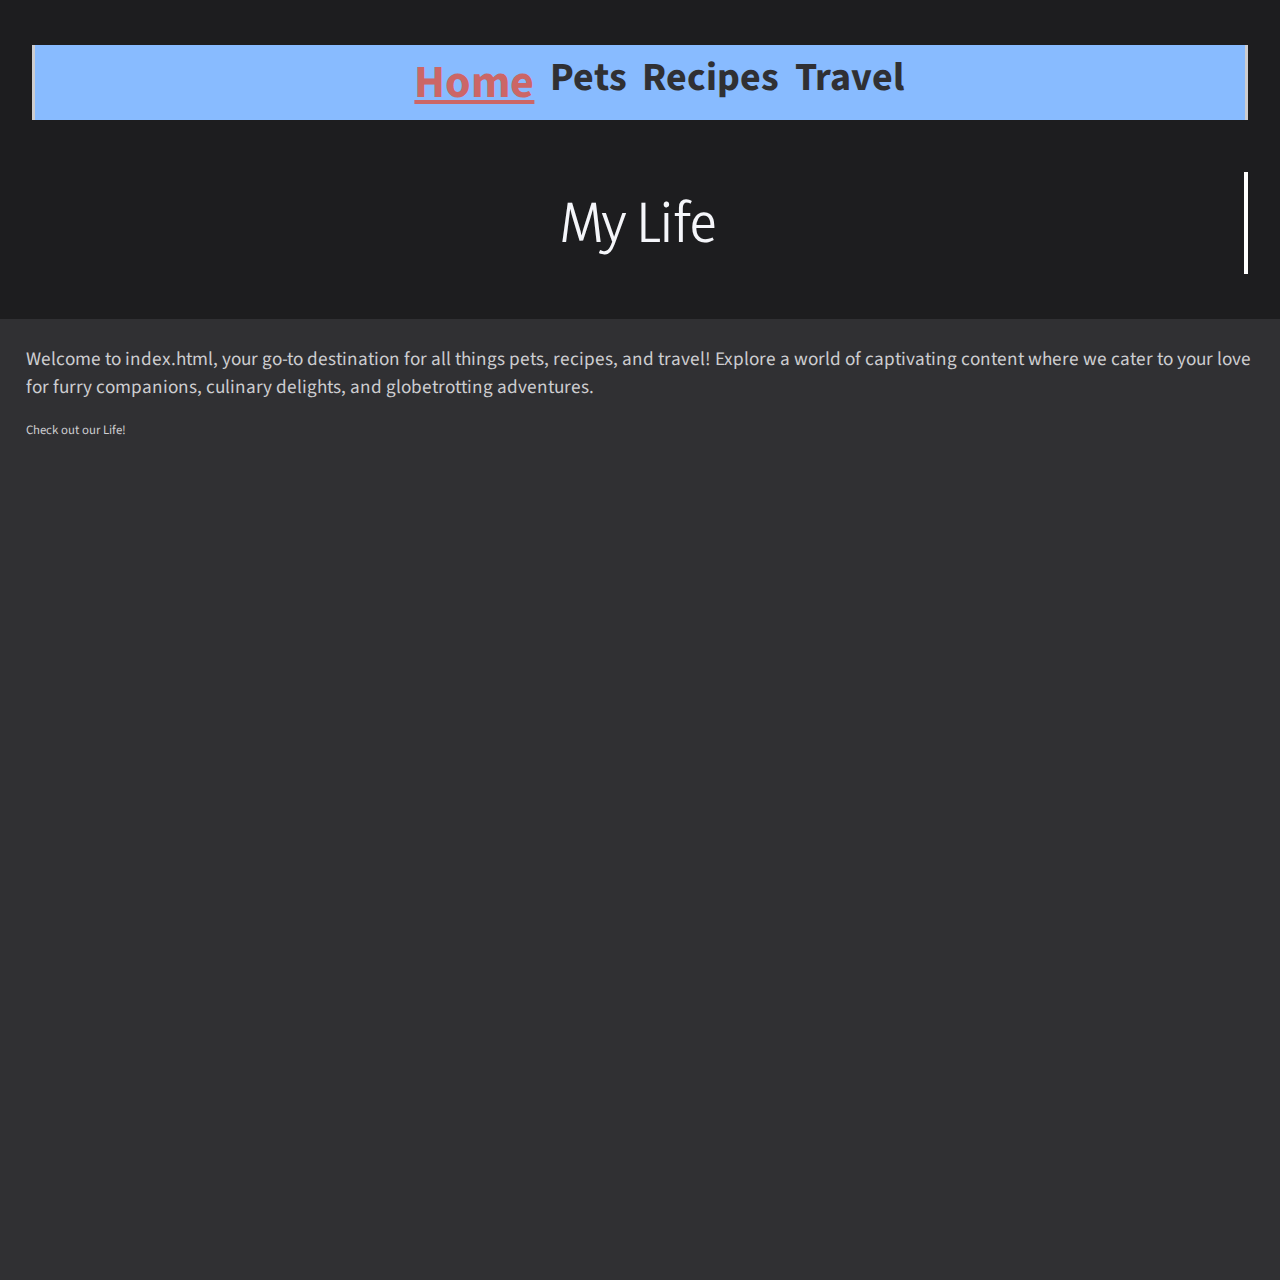
<file: index.html>
<!DOCTYPE html>
<html lang="en">

<head>
    <meta charset="UTF-8">
    <meta name="viewport" content="width=device-width, initial-scale=1.0">
    <link rel="stylesheet" href="css/html5reset.css">
    <link rel="stylesheet" href="css/style.css">
    <script src="js/script.js"></script>
    <title>Index</title>
</head>

<body>
    <a href="#main" class="skip">Skip to Main Content</a>
    <header>
        <nav>
            <ul>
                <li><a class="current" href="index.html">Home</a></li>
                <li><a href="pets.html">Pets</a></li>
                <li><a href="recipes.html">Recipes</a></li>
                <li><a href="travel.html">Travel</a></li>
            </ul>
        </nav>
        <h1 onmouseover='showAlert(event)'>My Life</h1>

    </header>
    <main id="main">
        <div>
            <p>Welcome to index.html, your go-to destination for all things pets, recipes, and travel!
                Explore a world of captivating content where we cater to your love for furry companions, culinary
                delights,
                and globetrotting adventures. </p><br>
        </div>

        <div>Check out our Life!</div>

        <div></div>
        <div></div>
        <div></div>
        <div></div>
    </main>

</body>

</html>
</file>
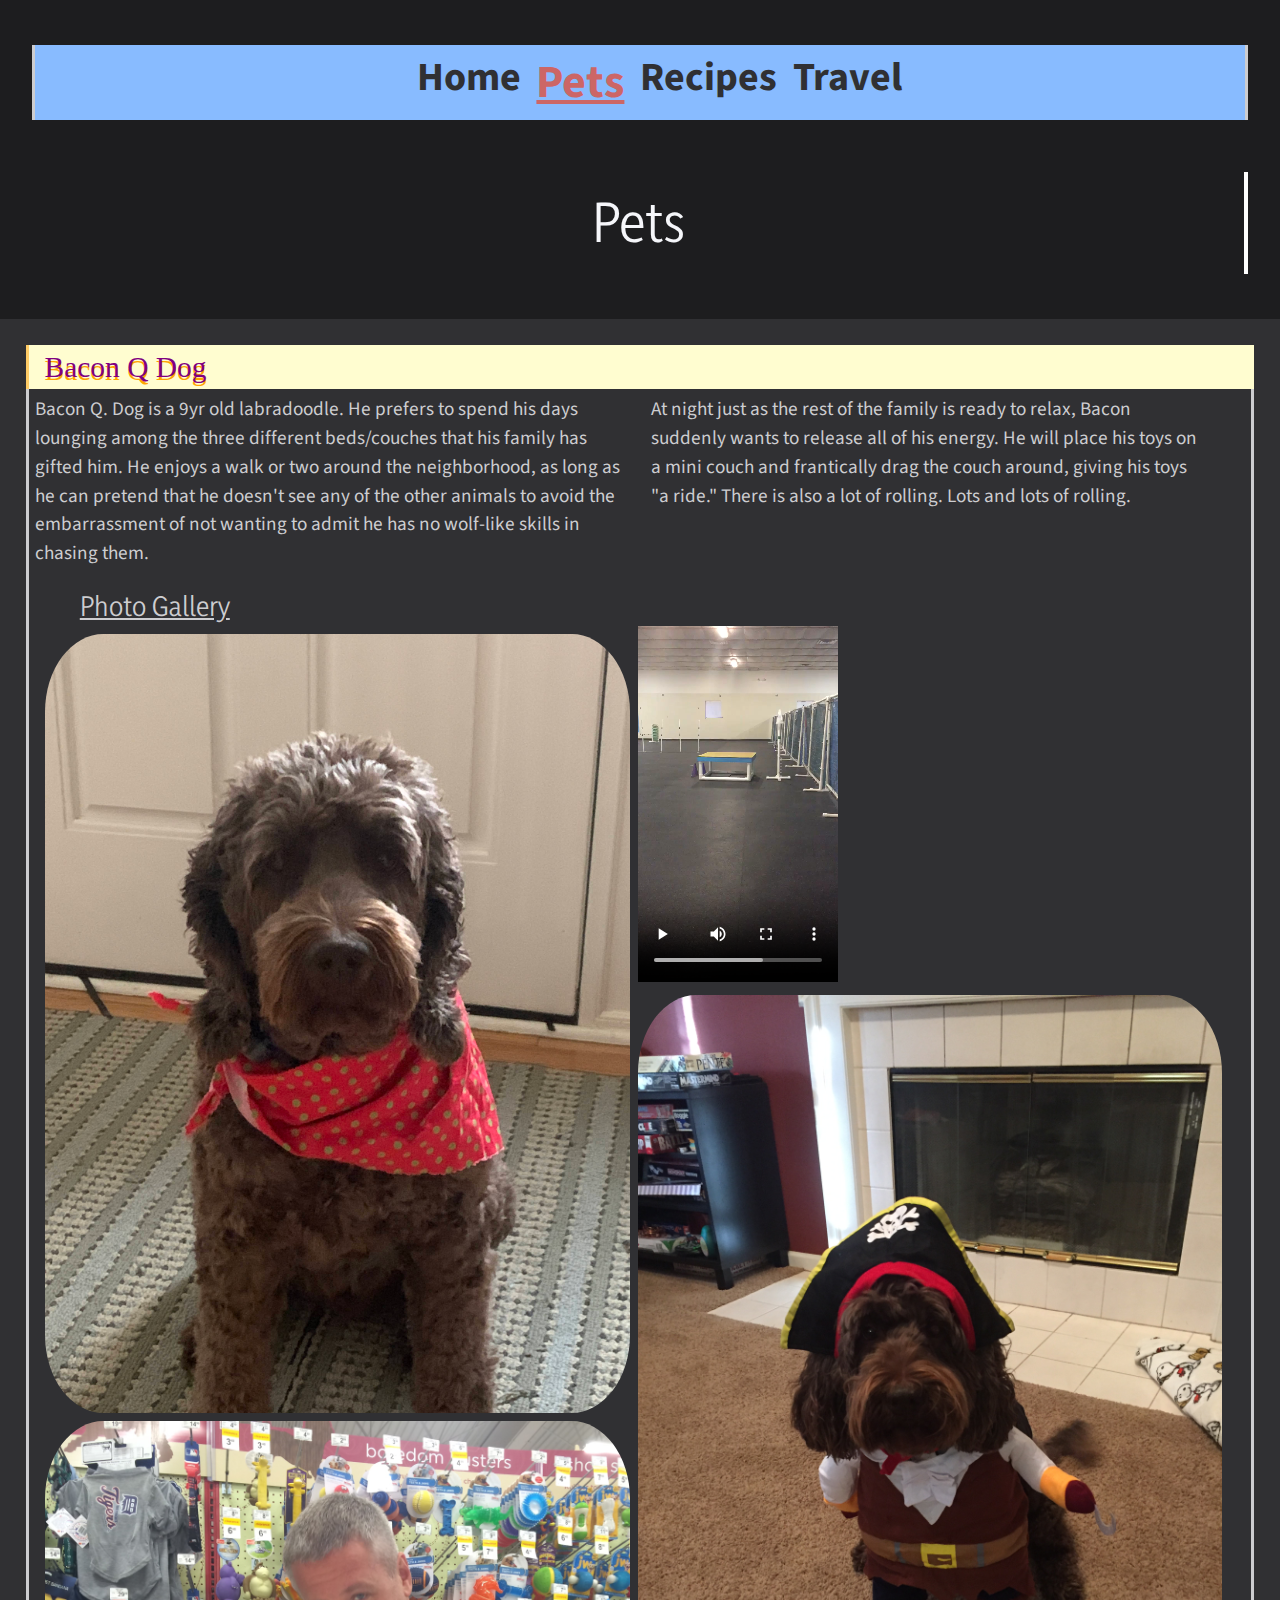
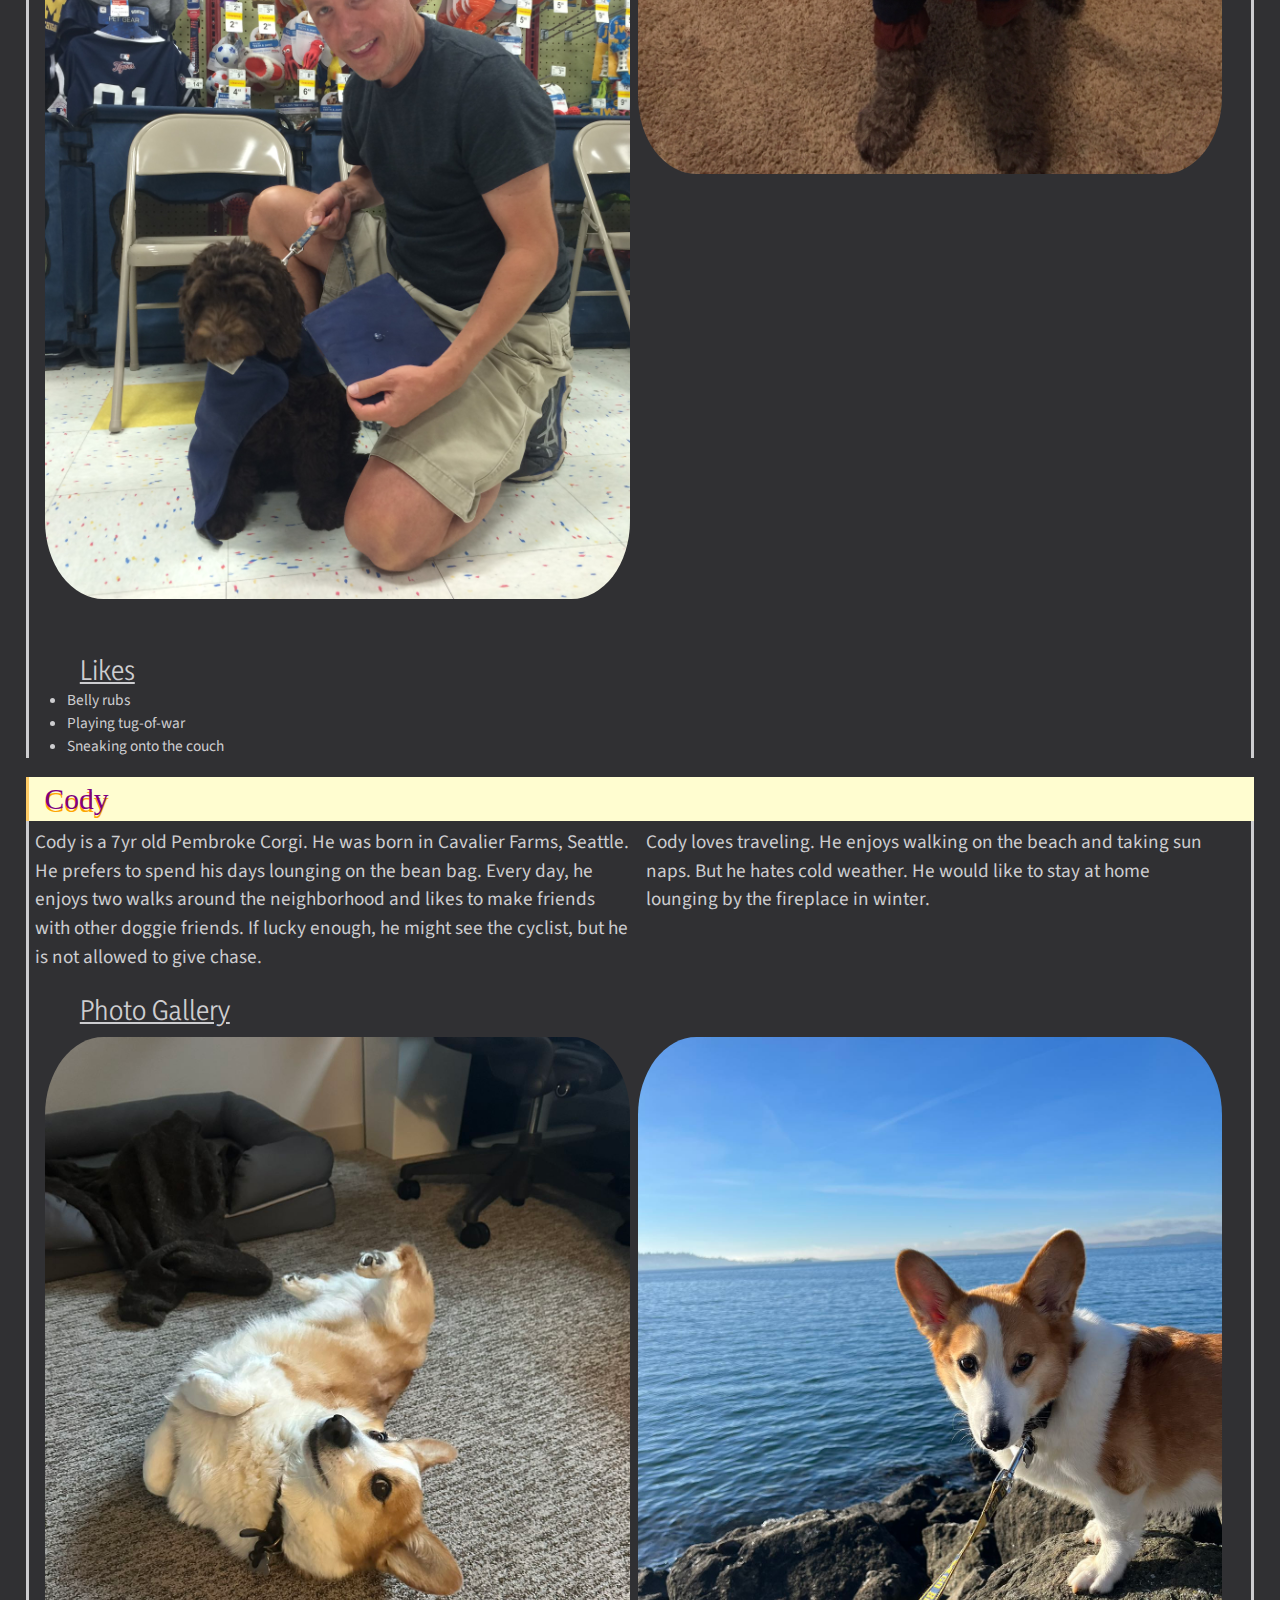
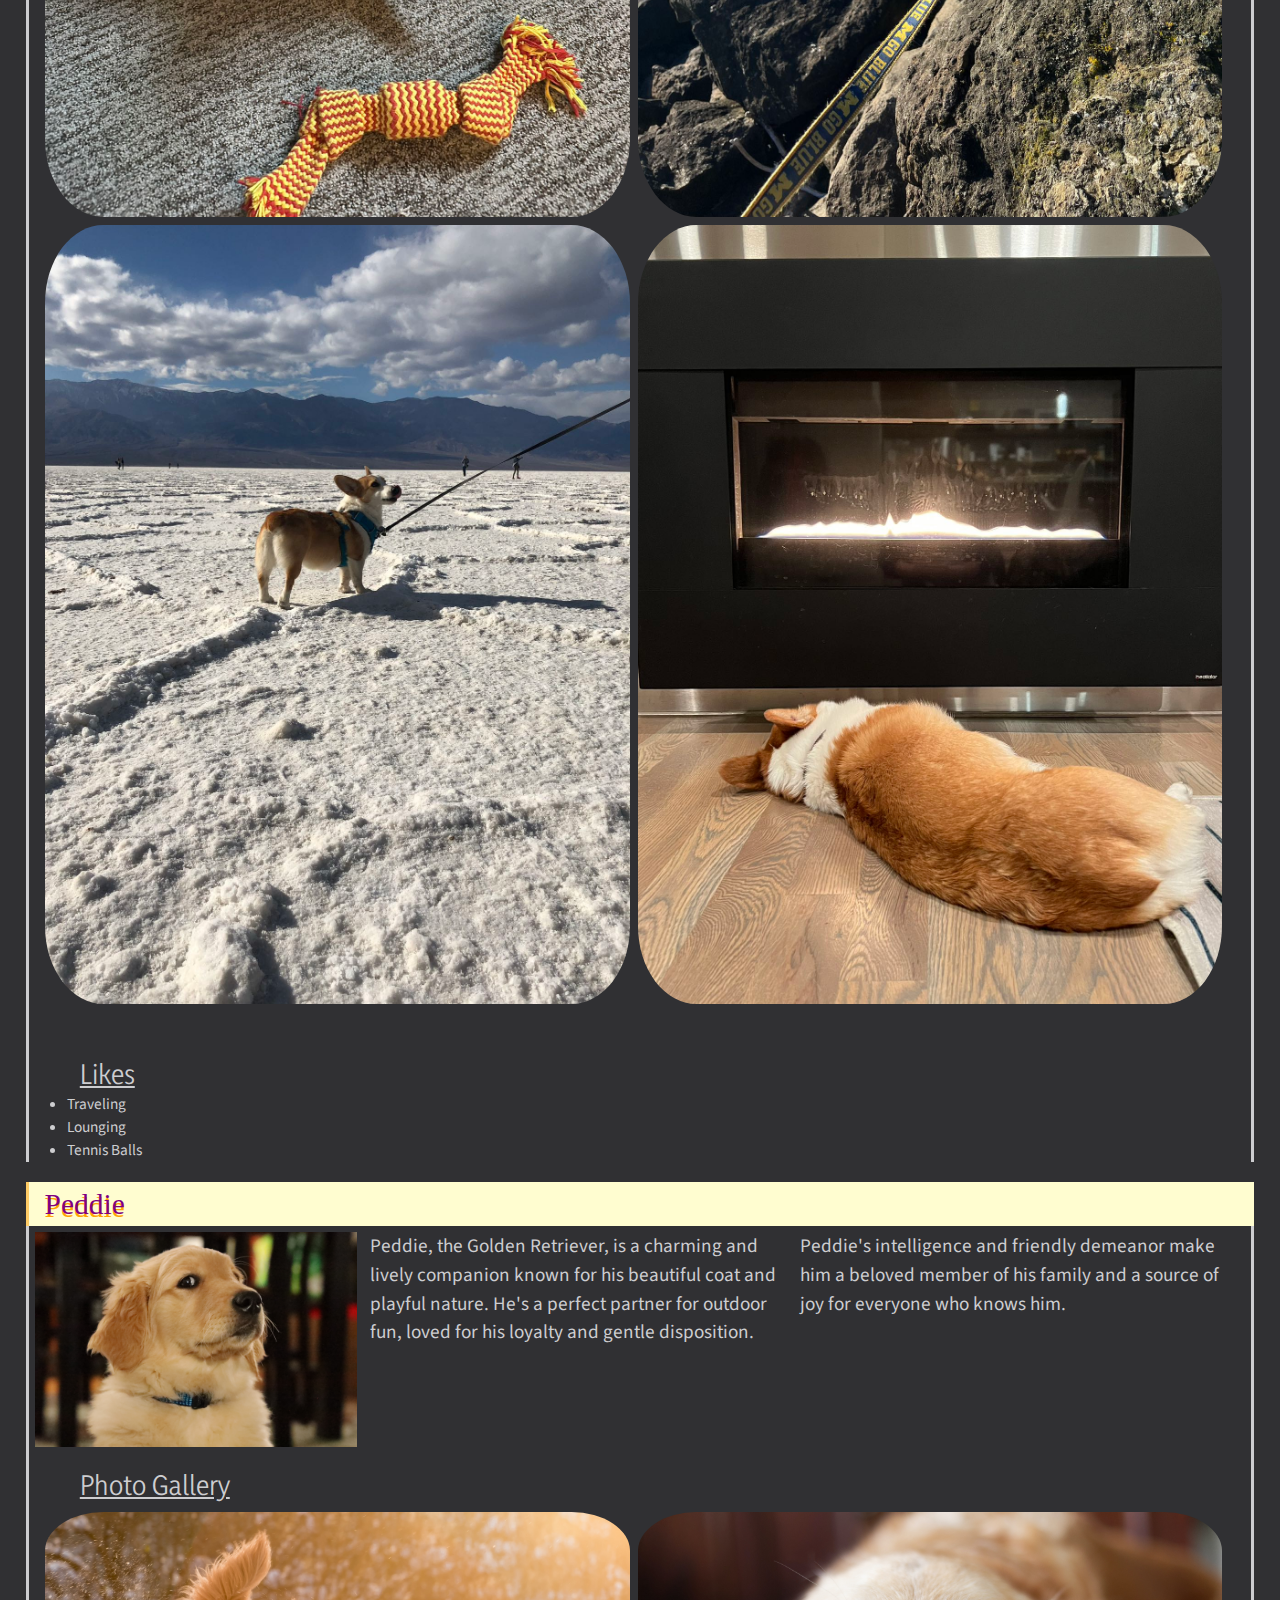
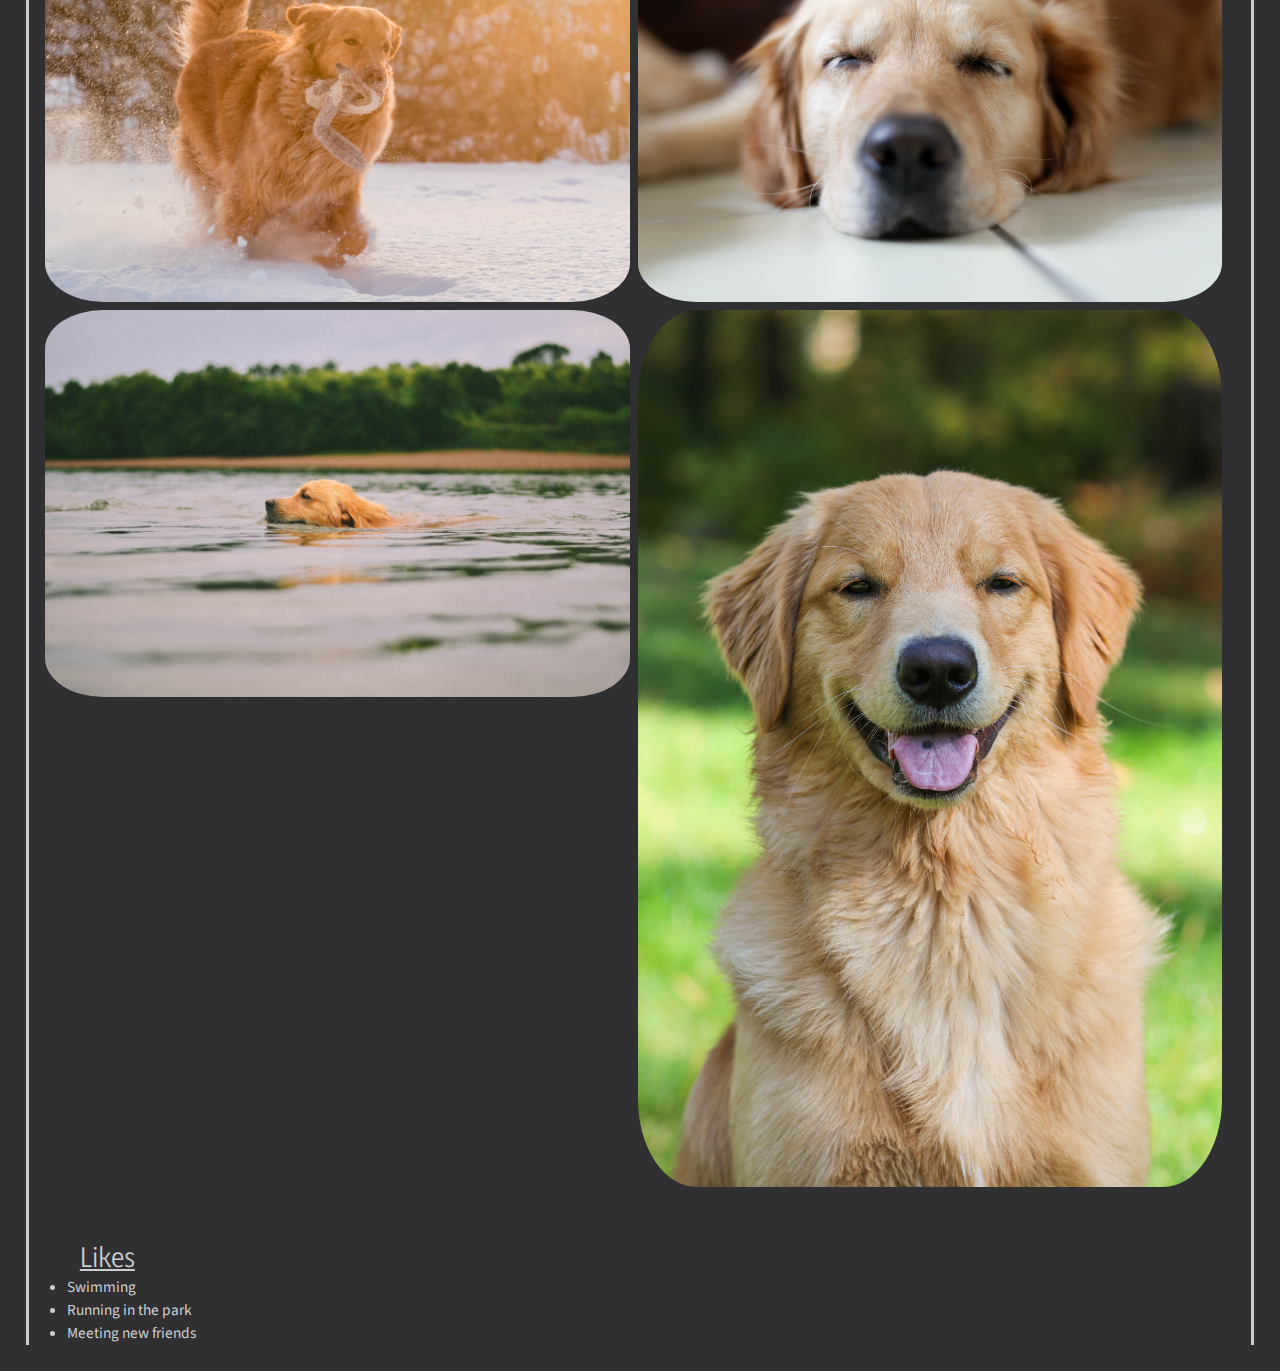
<file: pets.html>
<!DOCTYPE html>
<html lang="en">

<head>
    <meta charset="UTF-8">
    <meta name="viewport" content="width=device-width, initial-scale=1.0">
    <link rel="stylesheet" href="css/html5reset.css">
    <link rel="stylesheet" href="css/style.css">
    <script src="js/script.js"></script>
    <title>Pets</title>
</head>

<body>
    <a href="#main" class="skip">Skip to Main Content</a>
    <header>
        <nav>
            <ul>
                <li><a href="index.html">Home</a></li>
                <li><a class="current" href="pets.html">Pets</a></li>
                <li><a href="recipes.html">Recipes</a></li>
                <li><a href="travel.html">Travel</a></li>
            </ul>
        </nav>
        <h1 onmouseover='showAlert(event)'>Pets</h1>
    </header>

    <main id="main">
        <div>
            <h2 class="item-h2">Bacon Q Dog</h2>
            <div class="info-grid">
                <p>Bacon Q. Dog is a 9yr old labradoodle. He prefers to spend his days lounging among the three
                    different
                    beds/couches that his family has gifted him. He enjoys a walk or two around the neighborhood, as
                    long as
                    he can pretend that he doesn't see any of the other animals to avoid the embarrassment of not
                    wanting to
                    admit he has no wolf-like skills in chasing them.</p>
                <p>At night just as the rest of the family is ready to relax, Bacon suddenly wants to release all of his
                    energy. He will place his toys on a mini couch and frantically drag the couch around, giving his
                    toys "a
                    ride." There is also a lot of rolling. Lots and lots of rolling.</P>
            </div>
            <h3 class="item-h3">Photo Gallery</h3>
            <div class="photo-row">
                <div class="photo-column">
                    <img src="images/bacon_bandana.JPG" width="200" alt="Brown labradoodle wearing an orange bandana">
                    <img src="images/bacon_graduation.JPG" width="200"
                        alt="Small labradoodle puppy wearing a graduation cap and gown">
                </div>
                <div class="photo-column">
                    <video width="200" controls>
                        <source src="images/bacon_agility.mov">Your browser does not support the video tag.
                        This
                        was a
                        video of a girl and dog demonstrating a sit and stay procedure
                    </video>
                    <img src="images/bacon_halloween.JPG" width="200" alt="Brown labradoodle wearing a pirate costume">
                </div>
            </div>
            <h3 class="item-h3">Likes</h3>
            <ul>
                <li>Belly rubs</li>
                <li>Playing tug-of-war</li>
                <li>Sneaking onto the couch</li>
            </ul>
        </div>
        <br>
        <div>
            <h2 class="item-h2">Cody</h2>
            <div class="info-grid">
                <p>Cody is a 7yr old Pembroke Corgi. He was born in Cavalier Farms, Seattle. He prefers to spend his
                    days
                    lounging on the bean bag. Every day, he enjoys two walks around the neighborhood and likes to make
                    friends with other doggie friends. If lucky enough, he might see the cyclist, but he is not allowed
                    to
                    give chase.</p>
                <p>Cody loves traveling. He enjoys walking on the beach and taking sun naps. But he hates cold weather.
                    He
                    would like to stay at home lounging by the fireplace in winter.</p>
            </div>
            <h3 class="item-h3">Photo Gallery</h3>
            <div class="photo-row">
                <div class="photo-column">
                    <img src="images/cody_play.jpg" width="200" alt="Cody lying on the ground making faces.">
                    <img src="images/cody_deathvalley.jpg" width="200"
                        alt="Cody visiting Badwater Basin in Death Valley National Park.">
                </div>
                <div class="photo-column">
                    <img src="images/cody_sea.jpg" width="200" alt="Cody having a walk by the sea.">
                    <img src="images/cody_fireplace.jpg" width="200" alt="Cody lounging by the fireplace in winter.">
                </div>
            </div>
            <h3 class="item-h3">Likes</h3>
            <ul>
                <li>Traveling</li>
                <li>Lounging</li>
                <li>Tennis Balls</li>
            </ul>
            <!-- Yuqing Zhang -->
        </div>
        <br>
        <div>
            <h2 class="item-h2">Peddie</h2>
            <div class="info-grid">
                <img src="images/peddie.jpg" width="400" alt="A cute naughty golden retriever.">
                <p>Peddie, the Golden Retriever, is a charming and lively companion known for his beautiful coat and
                    playful
                    nature. He's a perfect partner for outdoor fun, loved for his loyalty and gentle disposition.</p>
                <P>Peddie's intelligence and friendly demeanor make him a beloved member of his family and a source of
                    joy
                    for everyone who knows him.</p>
            </div>
            <h3 class="item-h3">Photo Gallery</h3>
            <div class="photo-row">
                <div class="photo-column">
                    <img src="images/peddie_play.jpg" width="200" alt="Peddie is playing in the snow.">
                    <img src="images/peddie_swim.jpg" width="200" alt="Peddie is swimming in a lake.">
                </div>
                <div class="photo-column">
                    <img src="images/peddie_sleep.jpg" width="200" alt="Peddie loves sleeping on the couch.">
                    <img src="images/peddie_smile.jpg" width="200" alt="Peddie is the sweetest in the world">
                </div>
            </div>
            <h3 class="item-h3">Likes</h3>
            <ul>
                <li>Swimming</li>
                <li>Running in the park</li>
                <li>Meeting new friends</li>
            </ul>
            <!-- Yiran Zheng -->
        </div>
        <div></div>
    </main>

</body>
</html>
</file>
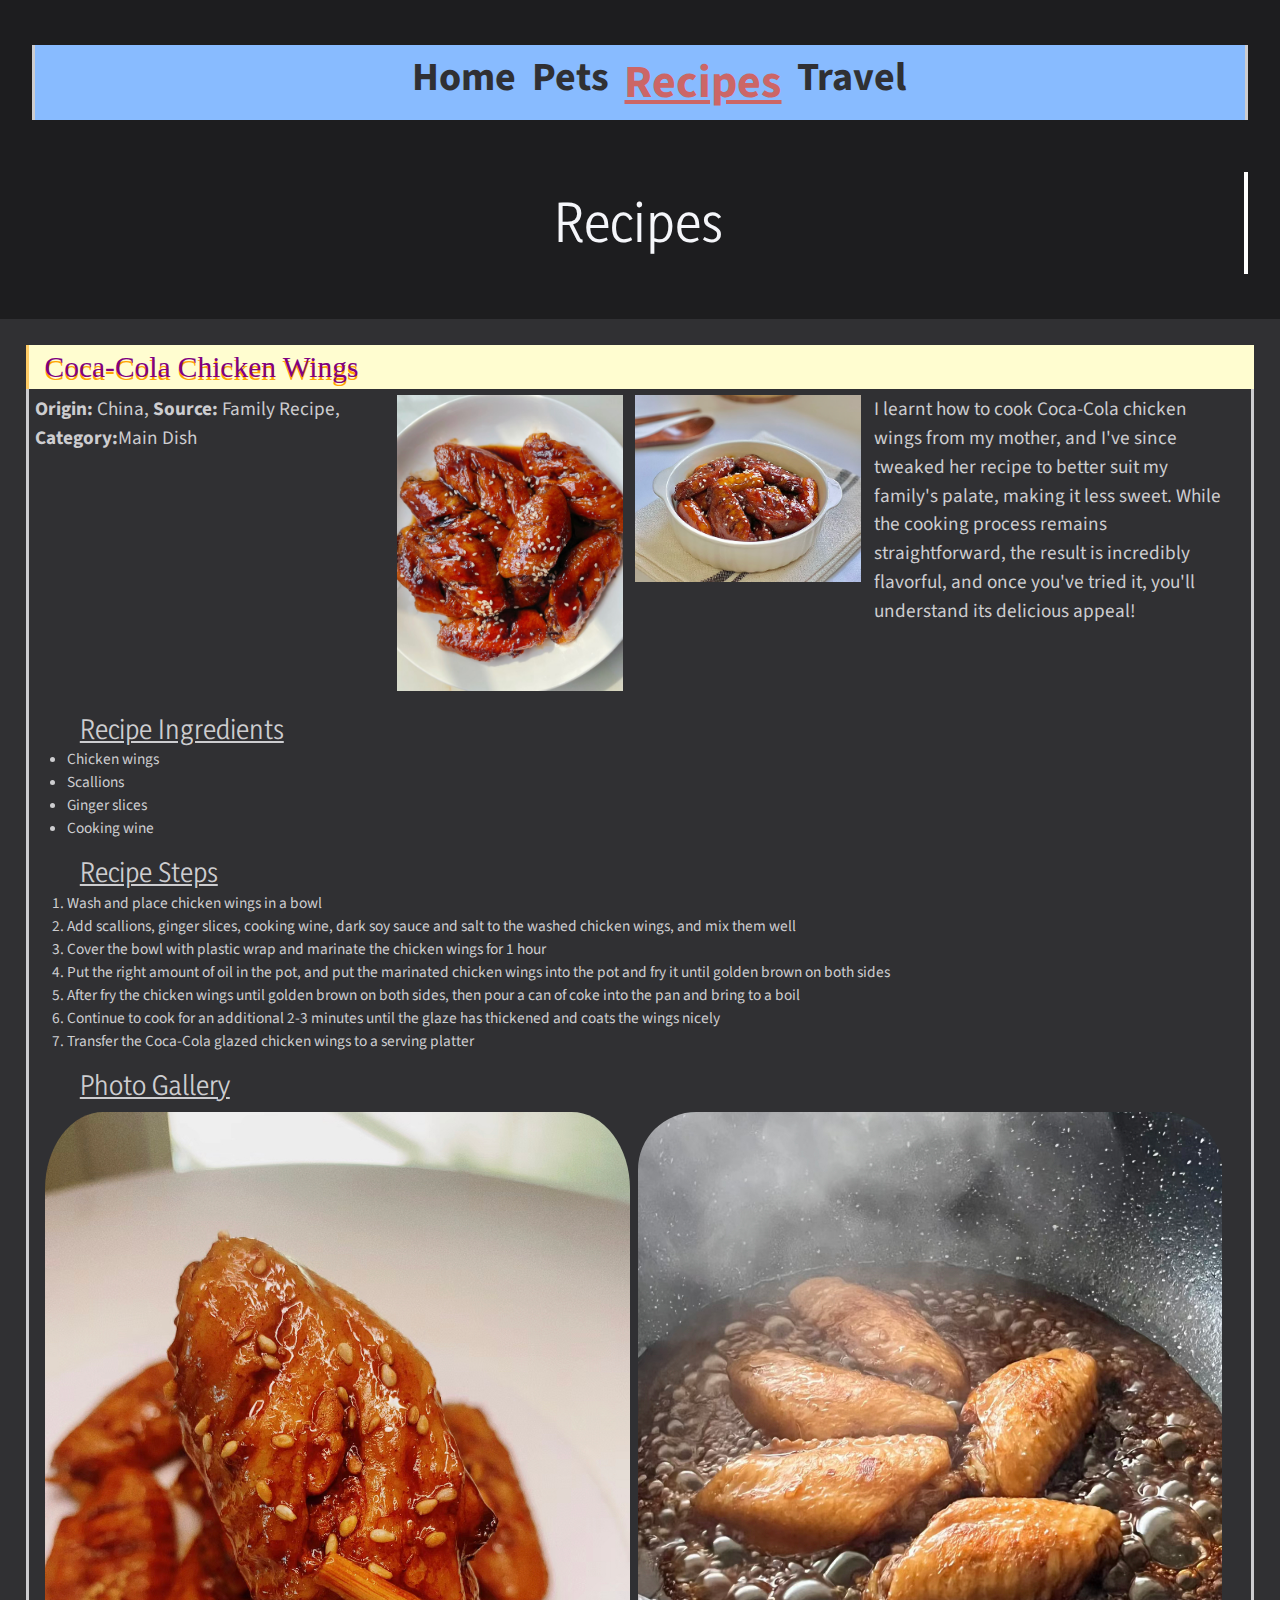
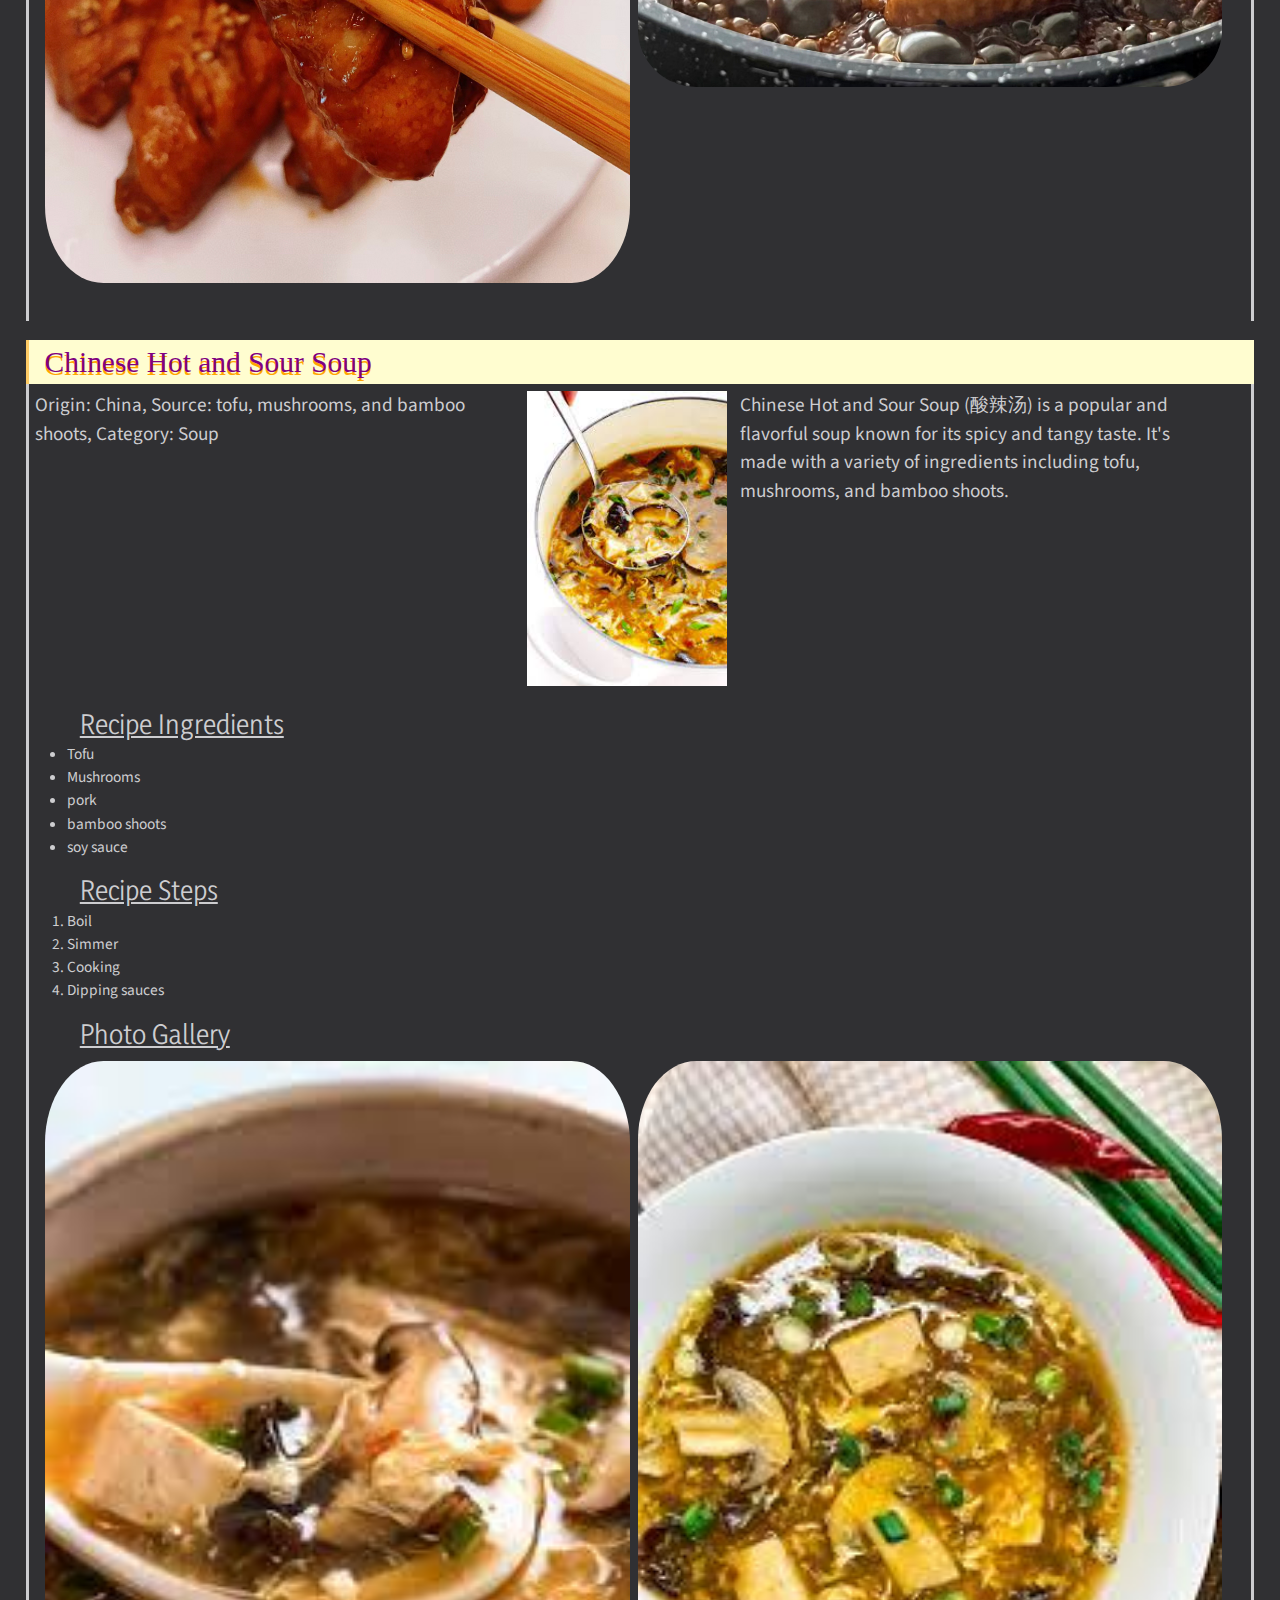
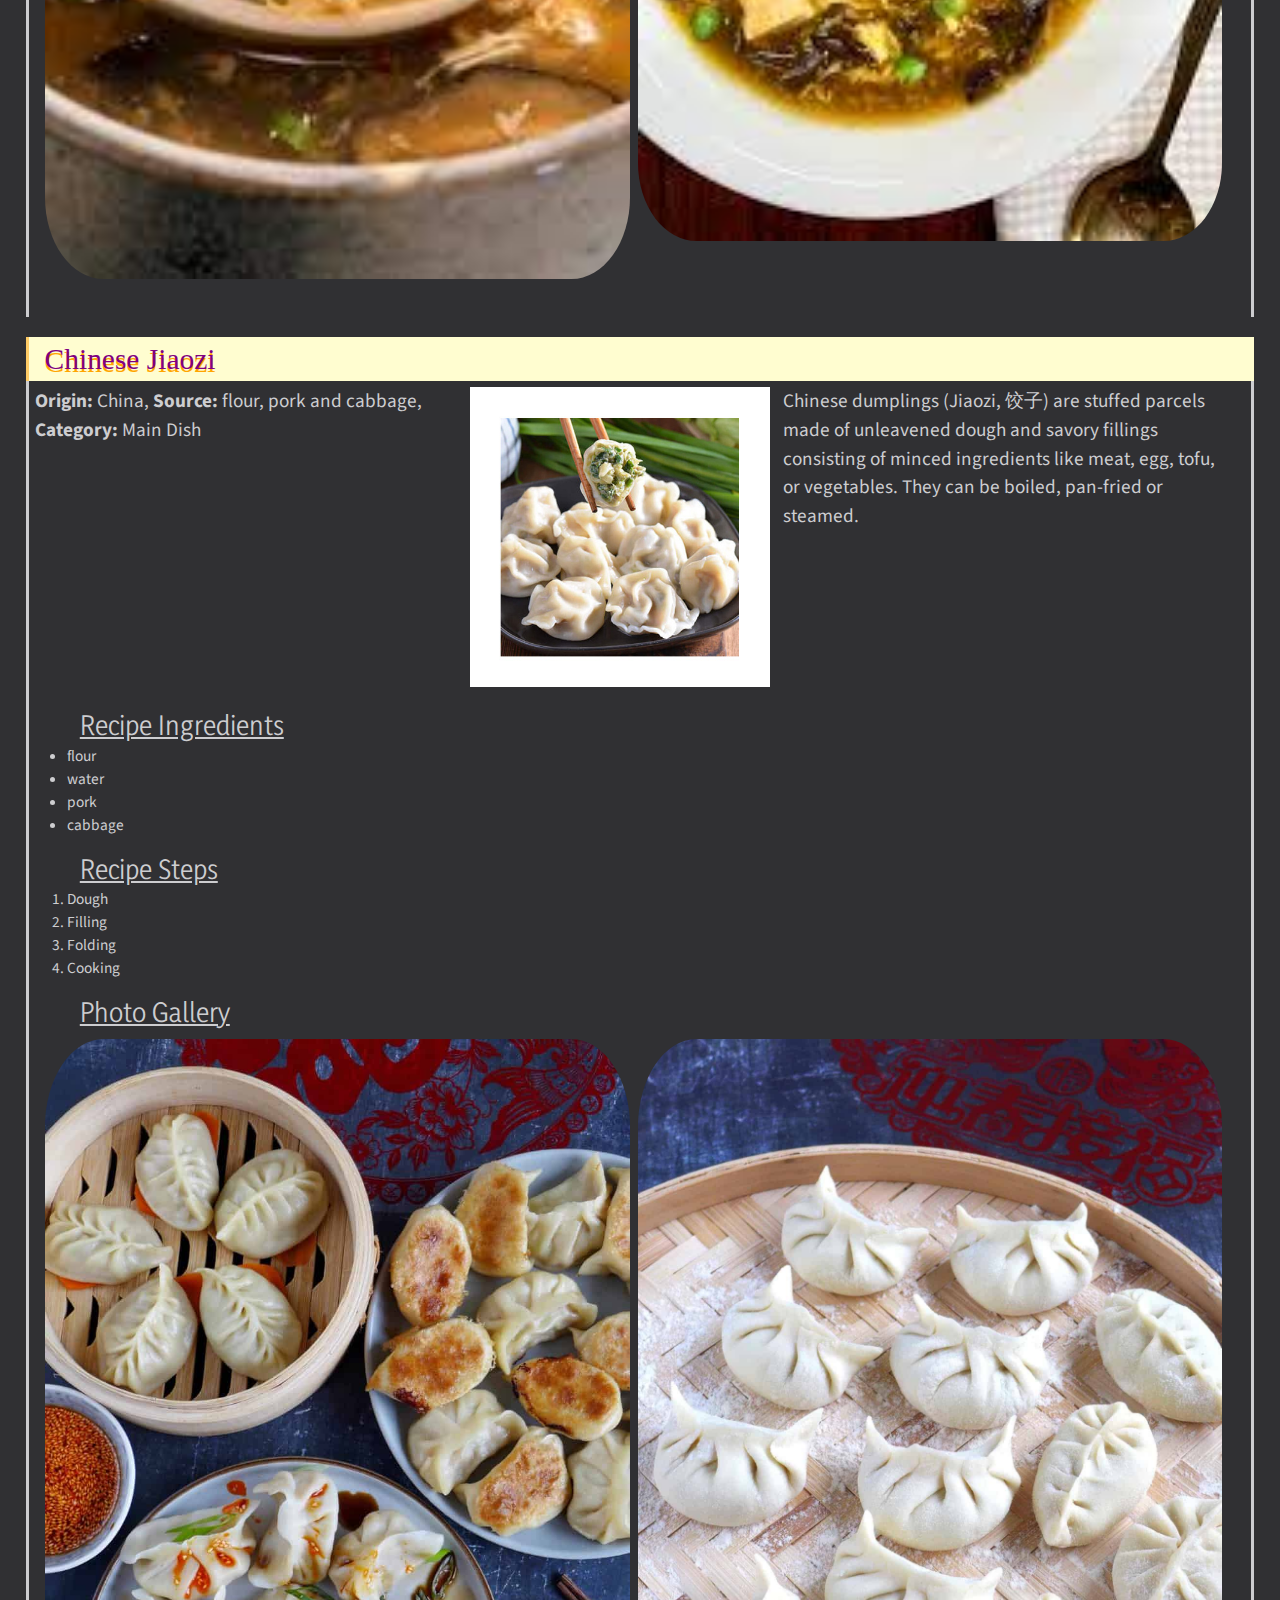
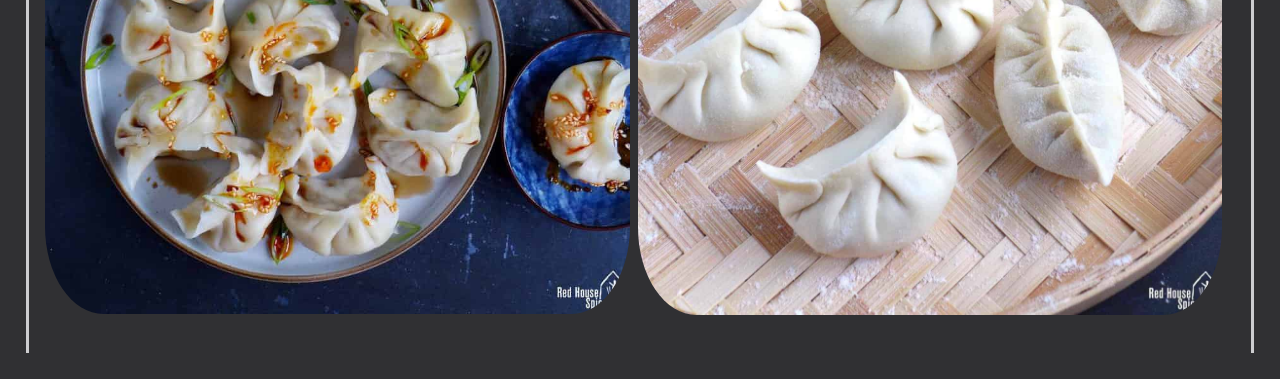
<file: recipes.html>
<!DOCTYPE html>
<html lang="en">

<head>
    <meta charset="UTF-8">
    <meta name="viewport" content="width=device-width, initial-scale=1.0">
    <link rel="stylesheet" href="css/html5reset.css">
    <link rel="stylesheet" href="css/style.css">
    <script src="js/script.js"></script>
    <title>Recipes</title>
</head>

<body>
    <a href="#main" class="skip">Skip to Main Content</a>
    <header>
        <nav>
            <ul>
                <li><a href="index.html">Home</a></li>
                <li><a href="pets.html">Pets</a></li>
                <li><a class="current" href="recipes.html">Recipes</a></li>
                <li><a href="travel.html">Travel</a></li>
            </ul>
        </nav>
        <h1 onmouseover='showAlert(event)'>Recipes</h1>
    </header>
    <main id="main">
        <div>
            <h2 class="item-h2">Coca-Cola Chicken Wings</h2>
            <div class="info-grid">
                <p><strong>Origin:</strong> China, <strong>Source:</strong> Family Recipe,
                    <strong>Category:</strong>Main Dish
                </p>
                <img src="images/coca_cola_chicken_wings.jpg" width="400" alt="Chicken Wings">
                <img src="images/chicken-wings_and_rice_cake.jpg" width="400" alt="State Beach">
                <p>I learnt how to cook Coca-Cola chicken wings from my mother, and I've since tweaked her recipe to
                    better
                    suit my family's palate, making it less sweet. While the cooking process remains straightforward,
                    the
                    result is incredibly flavorful, and once you've tried it, you'll understand its delicious appeal!
                </p>
            </div>
            <h3 class="item-h3">Recipe Ingredients</h3>
            <ul>
                <li>Chicken wings</li>
                <li>Scallions</li>
                <li>Ginger slices</li>
                <li>Cooking wine</li>
            </ul>
            <h3 class="item-h3">Recipe Steps</h3>
            <ol>
                <li>Wash and place chicken wings in a bowl</li>
                <li>Add scallions, ginger slices, cooking wine, dark soy sauce and salt to the washed chicken
                    wings, and mix them well</li>
                <li>Cover the bowl with plastic wrap and marinate the chicken wings for 1 hour</li>
                <li>Put the right amount of oil in the pot, and put the marinated chicken wings into the pot and
                    fry it until golden brown on both sides</li>
                <li>After fry the chicken wings until golden brown on both sides, then pour a can of coke into
                    the pan and bring to a boil</li>
                <li>Continue to cook for an additional 2-3 minutes until the glaze has thickened and coats the
                    wings nicely</li>
                <li>Transfer the Coca-Cola glazed chicken wings to a serving platter</li>
            </ol>
            <!-- Sisi Chen -->
            <h3 class="item-h3">Photo Gallery</h3>
            <div class="photo-row">
                <div class="photo-column">
                    <img src="images/chicken_wings_chopsticks.jpg" width="200" alt="chicken wings and chopsticks">
                </div>
                <div class="photo-column">
                    <img src="images/boils_in_coke.jpg" width="200" alt="chicken wings boil in coke">
                </div>
            </div>

        </div>
        <br>
        <div>
            <h2 class="item-h2">Chinese Hot and Sour Soup</h2>
            <div class="info-grid">
                <p>Origin: China, Source: tofu, mushrooms, and bamboo shoots, Category: Soup</p>
                <img src="images/ChineseHotandSourSoup1.jpg" width="200" alt="Chinese Hot and Sour Soup">
                <p>Chinese Hot and Sour Soup (酸辣汤) is a popular and flavorful soup known for its spicy and tangy taste.
                    It's
                    made with a variety of ingredients including tofu, mushrooms, and bamboo shoots.</p>
            </div>
            <h3 class="item-h3">Recipe Ingredients</h3>
            <ul>
                <li>Tofu</li>
                <li>Mushrooms</li>
                <li>pork</li>
                <li>bamboo shoots</li>
                <li>soy sauce</li>
            </ul>
            <h3 class="item-h3">Recipe Steps</h3>
            <ol>
                <li>Boil</li>
                <li>Simmer</li>
                <li>Cooking</li>
                <li>Dipping sauces</li>
            </ol>
            <!-- Sisi Chen -->
            <h3 class="item-h3">Photo Gallery</h3>
            <div class="photo-row">
                <div class="photo-column">
                    <img src="images/ChineseHotandSourSoup2.jpg" width="200" alt="spoon in soup">
                </div>
                <div class="photo-column">
                    <img src="images/ChineseHotandSourSoup3.jpg" width="200" alt="soup in a bowl">
                </div>
            </div>
        </div>
        <br>
        <div>
            <h2 class="item-h2">Chinese Jiaozi</h2>
            <div class="info-grid">
                <p><strong>Origin:</strong> China, <strong>Source:</strong> flour, pork and cabbage,
                    <strong>Category:</strong> Main Dish
                </p>
                <img src="images/jiaozi.jpeg" width="300" alt="Chinese Jiaozi dumplings">
                <p>Chinese dumplings (Jiaozi, 饺子) are stuffed parcels made of unleavened dough and savory fillings
                    consisting of minced ingredients like meat, egg, tofu, or vegetables. They can be boiled, pan-fried
                    or
                    steamed.
                </p>
            </div>
            <h3 class="item-h3">Recipe Ingredients</h3>
            <ul>
                <li>flour</li>
                <li>water</li>
                <li>pork</li>
                <li>cabbage</li>
            </ul>
            <h3 class="item-h3">Recipe Steps</h3>
            <ol>
                <li>Dough</li>
                <li>Filling</li>
                <li>Folding</li>
                <li>Cooking</li>
            </ol>
            <h3 class="item-h3">Photo Gallery</h3>
            <div class="photo-row">
                <div class="photo-column">
                    <img src="images/jiaozi2.jpeg" width="200" alt="dishes of jiaozi">
                </div>
                <div class="photo-column">
                    <img src="images/jiaozi3.jpeg" width="200" alt="platter of jiaozi">
                </div>
            </div>
        </div>
    </main>

</body>

</html>
</file>
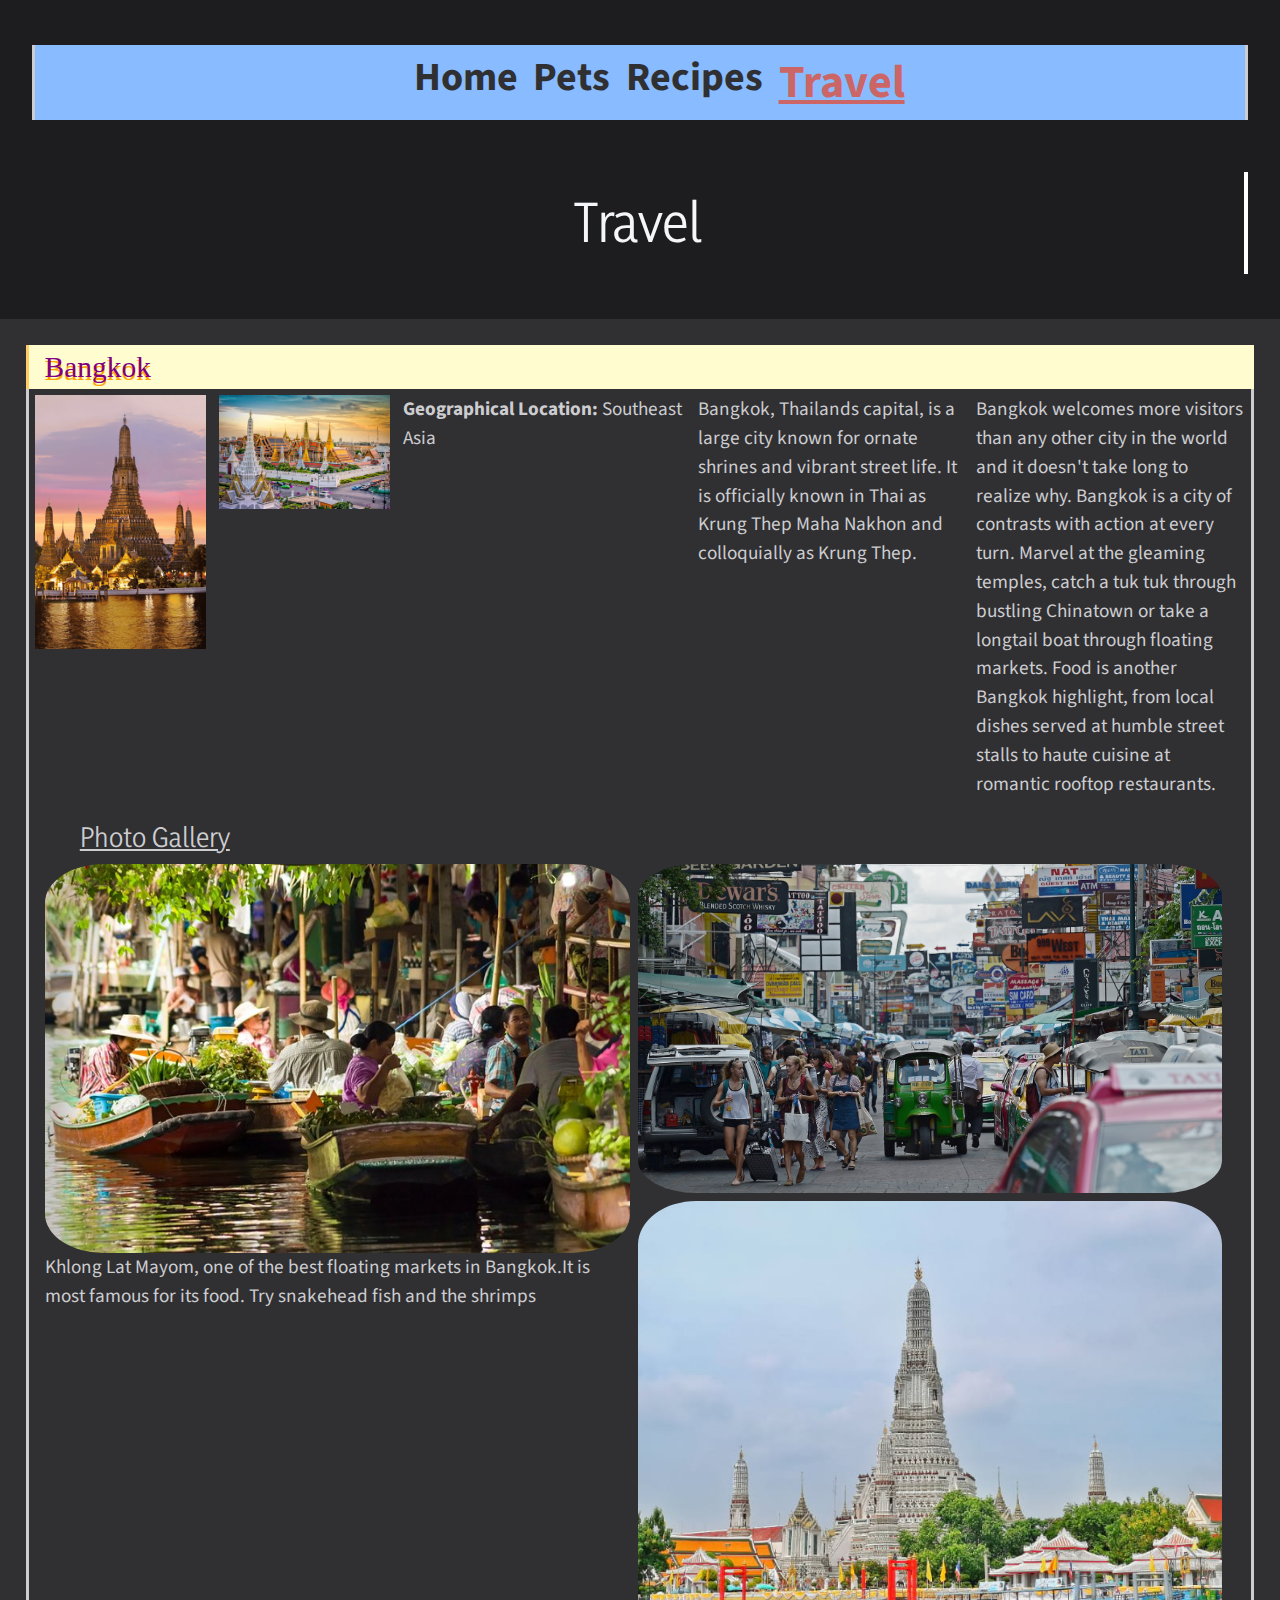
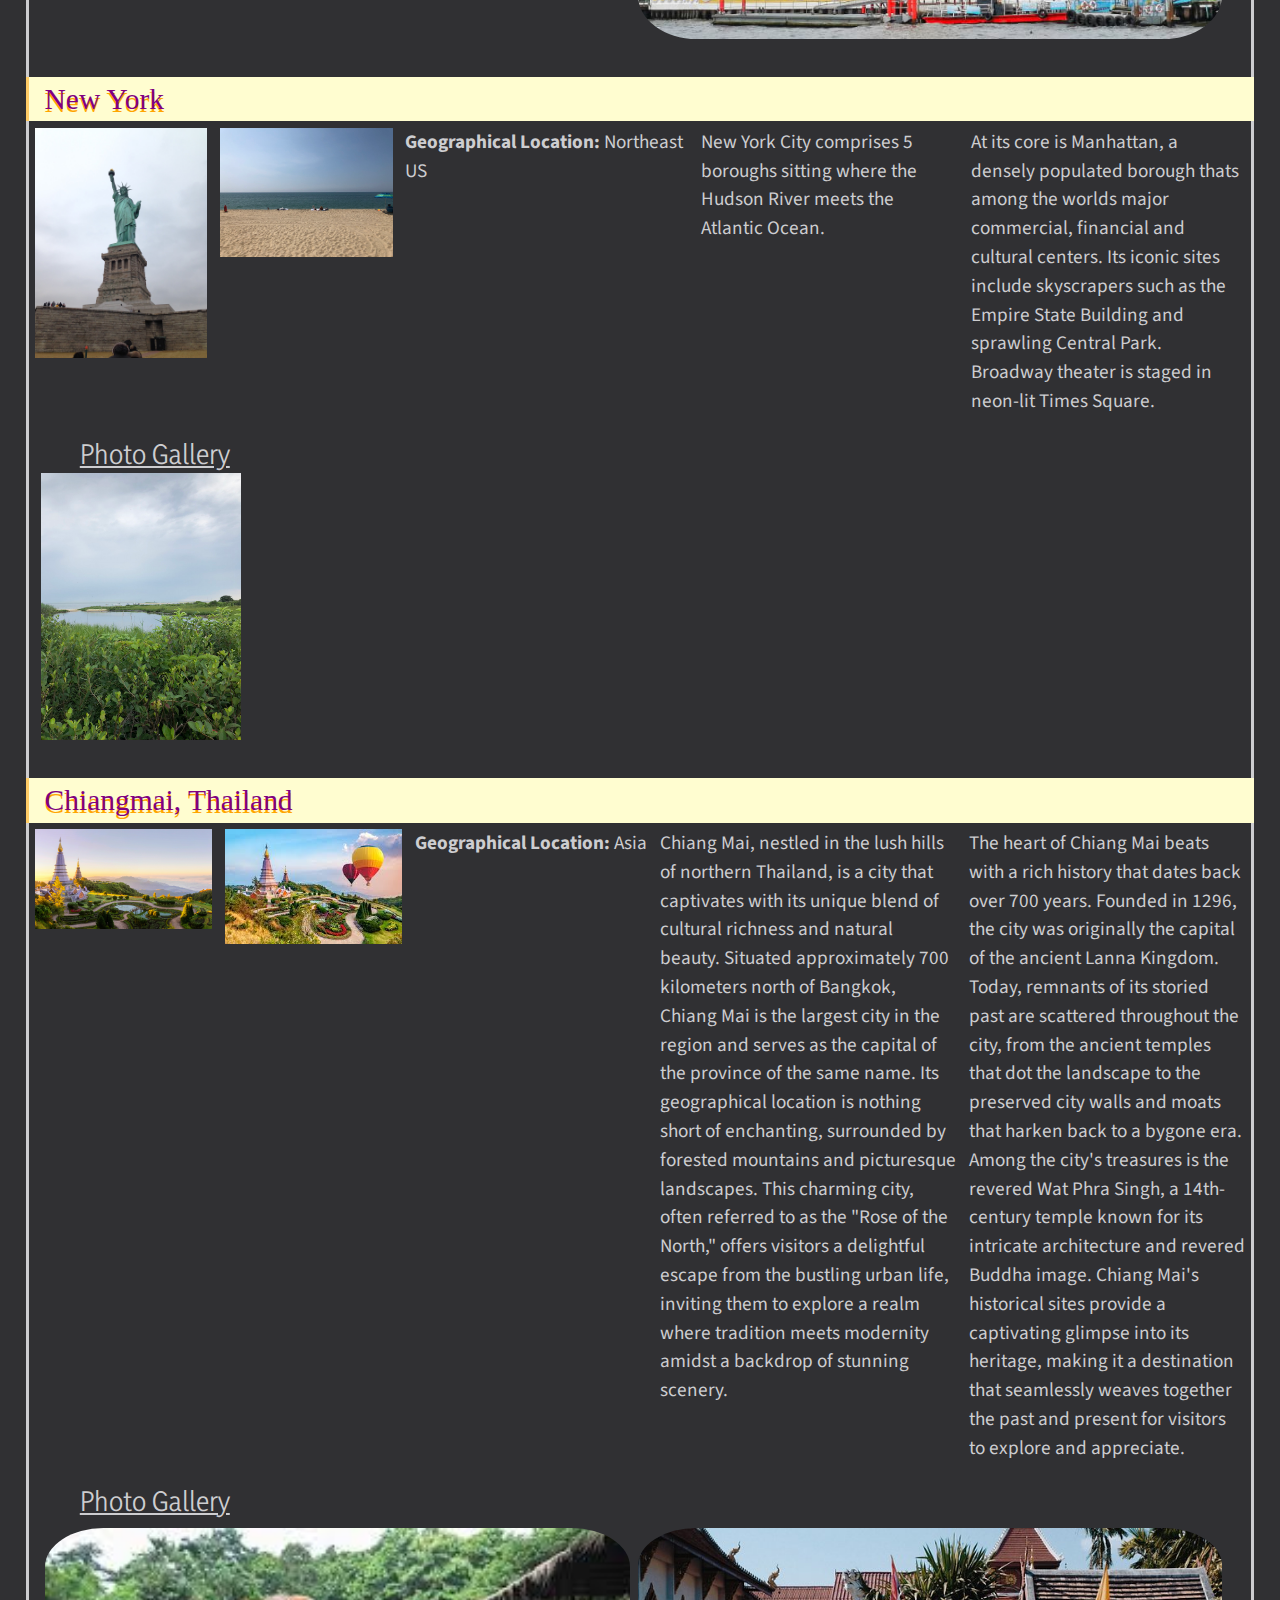
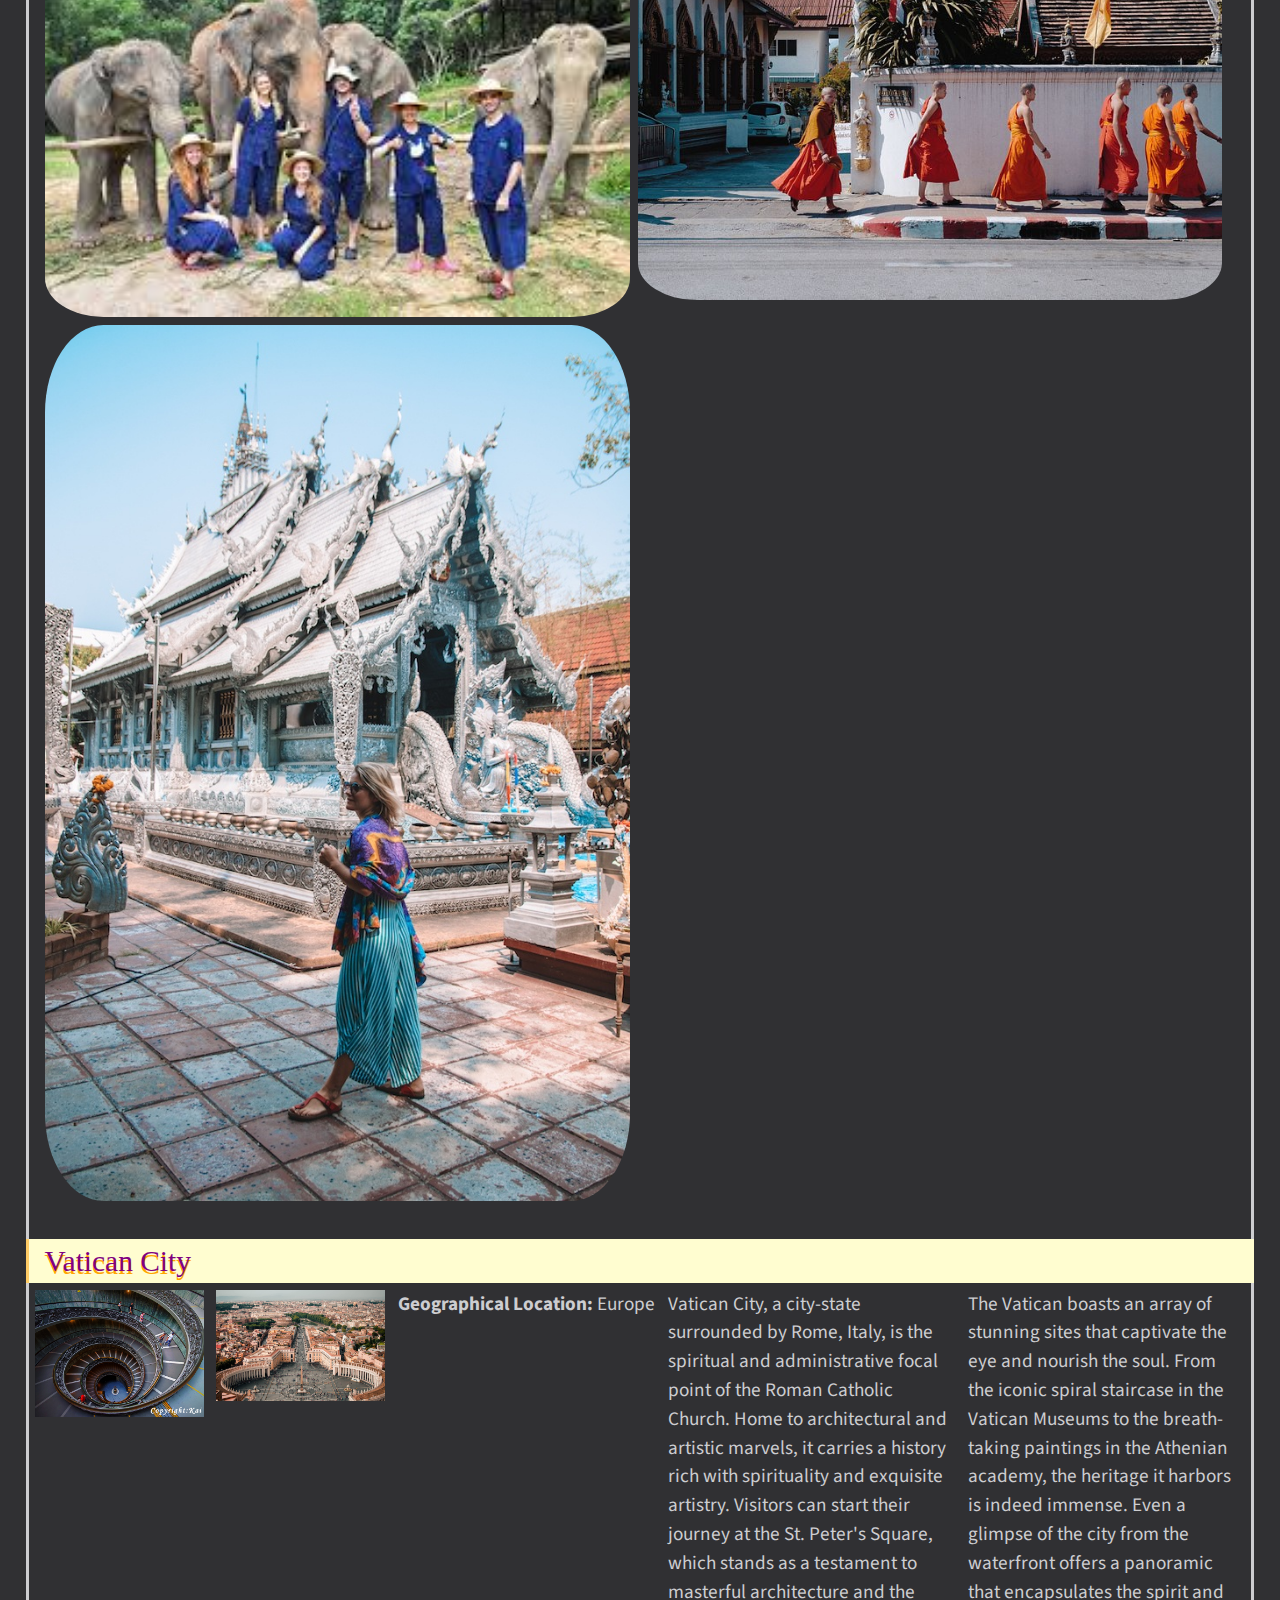
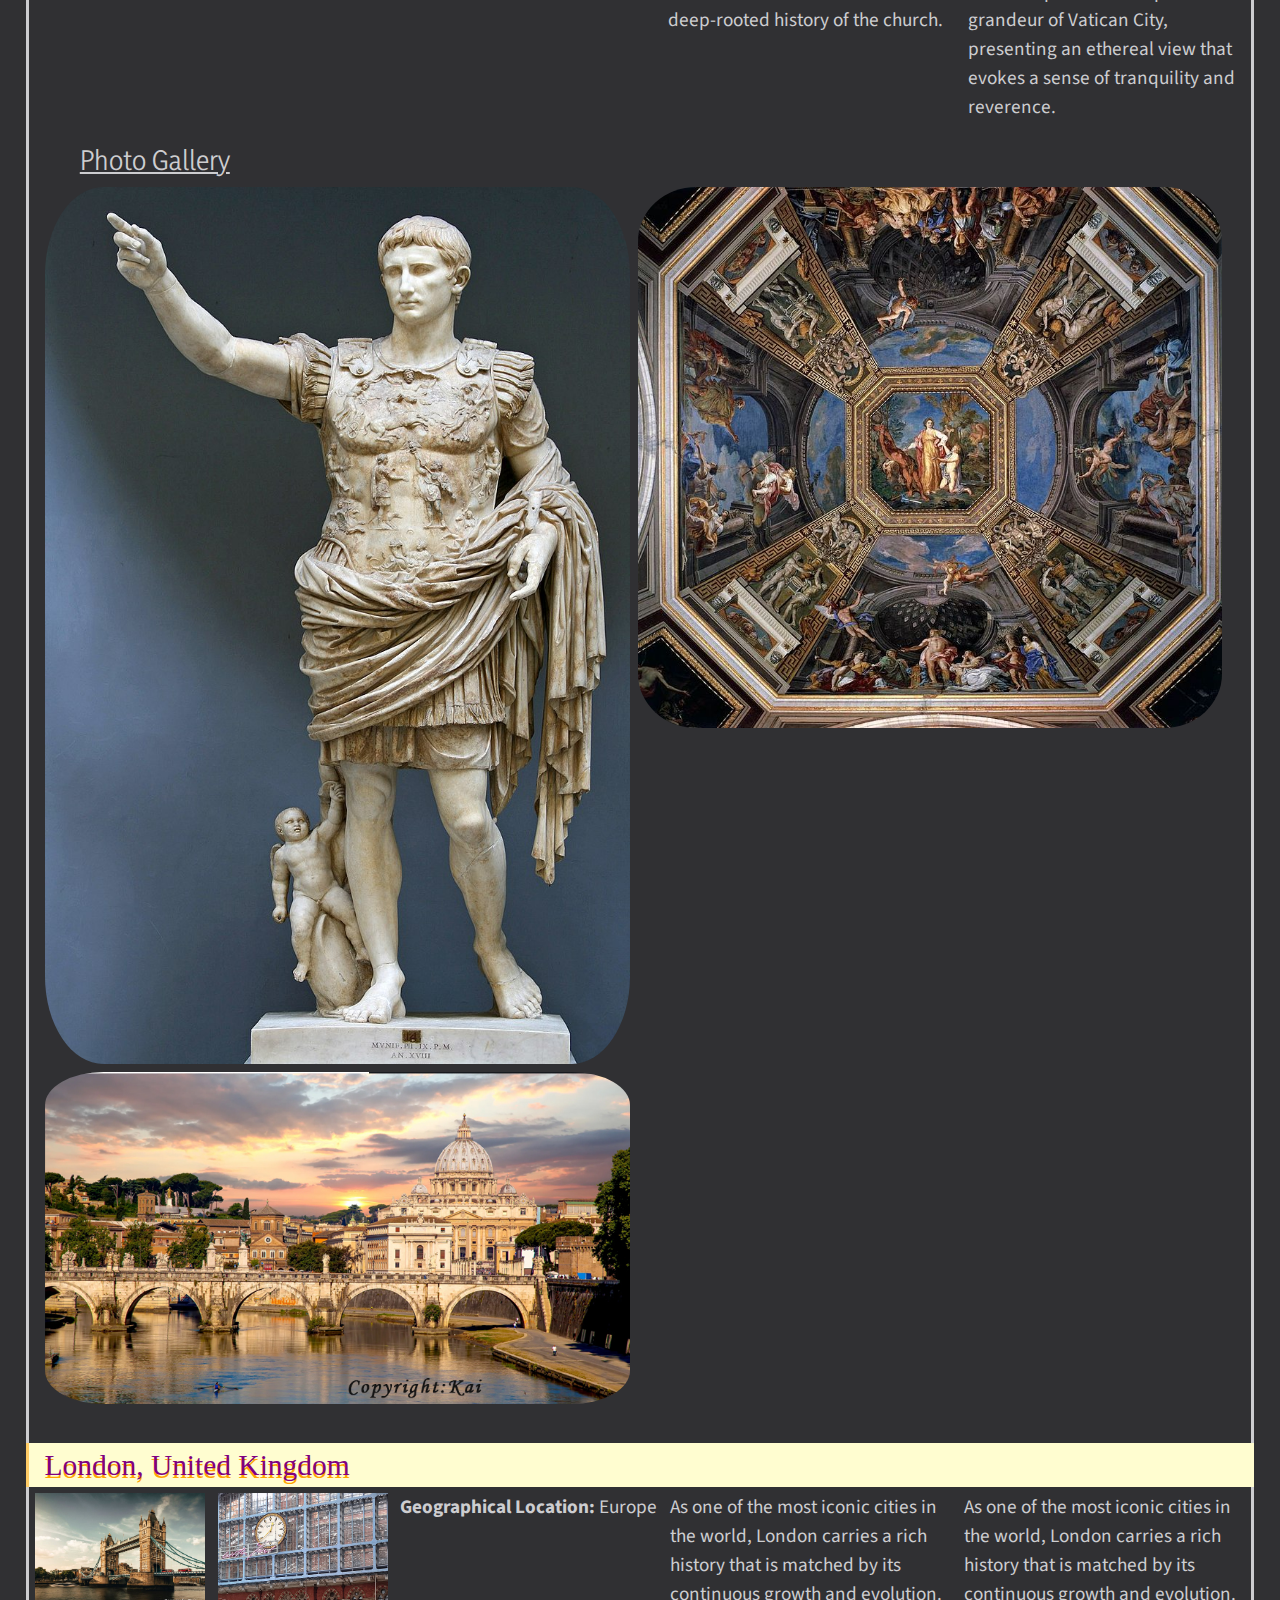
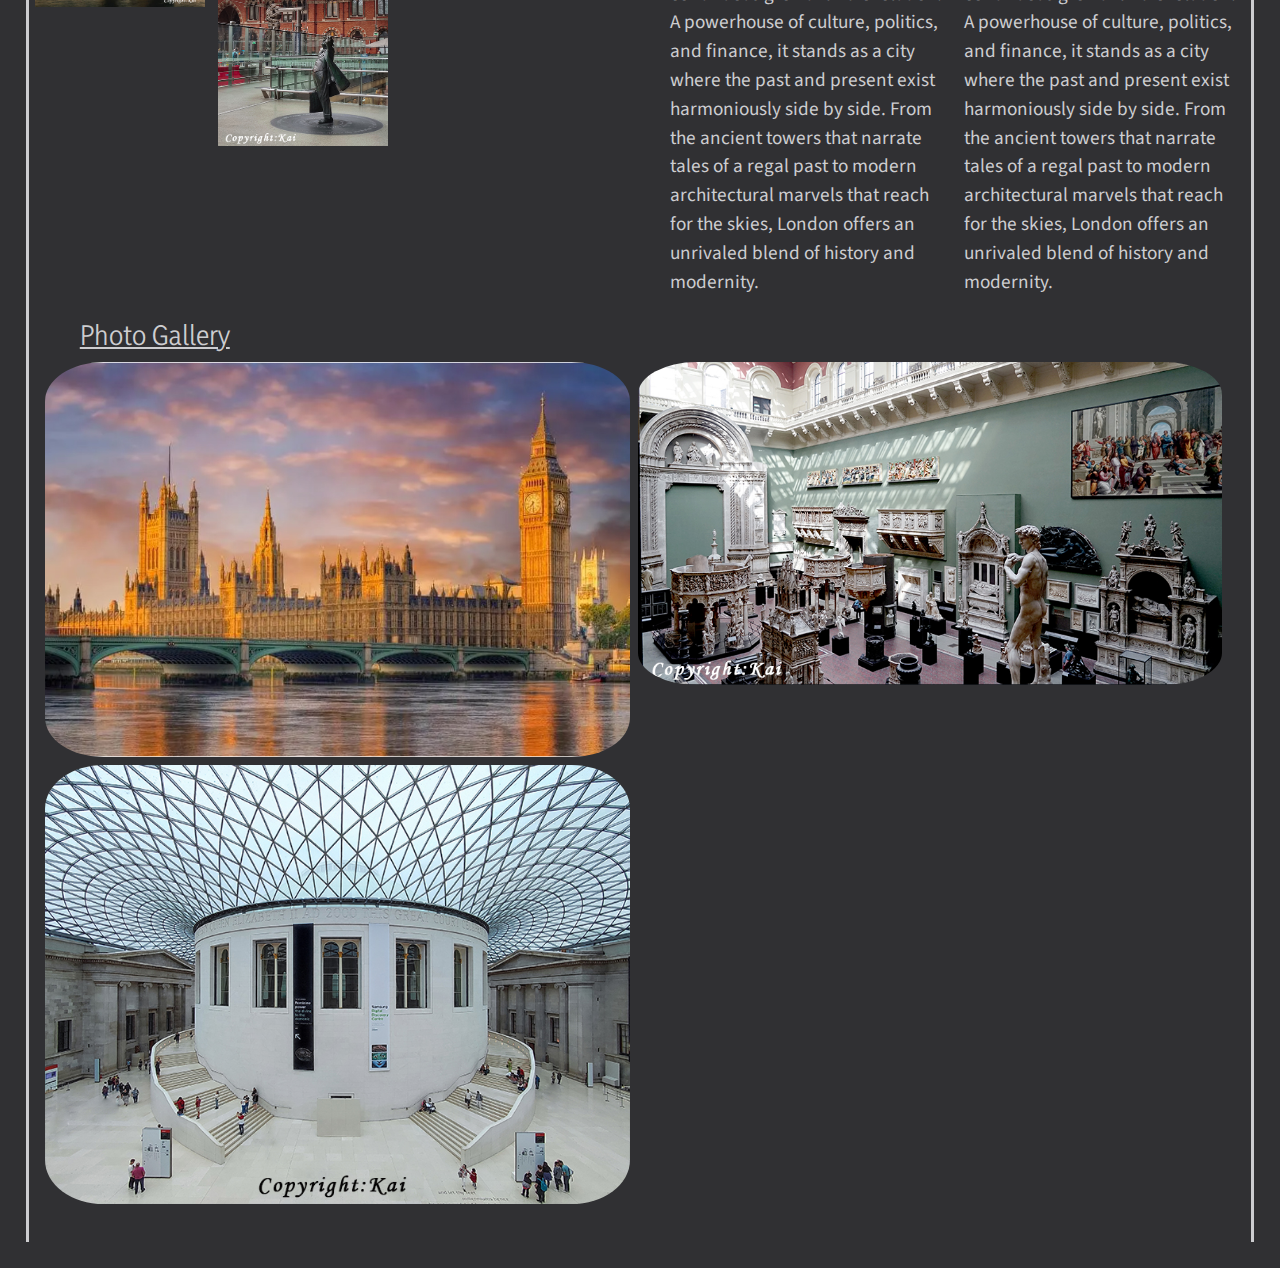
<file: travel.html>
<!DOCTYPE html>
<html lang="en">

<head>
    <meta charset="UTF-8">
    <meta name="viewport" content="width=device-width, initial-scale=1.0">
    <link rel="stylesheet" href="css/html5reset.css">
    <link rel="stylesheet" href="css/style.css">
    <title>Travel</title>
</head>

<body>
    <a href="#main" class="skip">Skip to Main Content</a>
    <header>
        <nav>
            <ul>
                <li><a href="index.html">Home</a></li>
                <li><a href="pets.html">Pets</a></li>
                <li><a href="recipes.html">Recipes</a></li>
                <li><a class="current" href="travel.html">Travel</a></li>
            </ul>
        </nav>
        <h1 onmouseover='showAlert(event)'>Travel</h1>
    </header>
    <main id="main">
        <div id=#about>
            <h2 class="item-h2">Bangkok</h2>
            <div class="info-grid">
                <img src="images/bangkok_gif.gif" width="400" alt="Primary Image of Location as a gif">
                <img src="images/bangkok-nongif.jpeg" width="400" alt="Primary Image of Location as a gif">

                <p><strong>Geographical Location:</strong> Southeast Asia</p>

                <p>Bangkok, Thailands capital, is a large city known for ornate shrines and vibrant street life. It is
                    officially known in Thai as Krung Thep Maha Nakhon and colloquially as Krung Thep.</p>
                <P>Bangkok welcomes more visitors than any other city in the world and it doesn't take long to realize
                    why.
                    Bangkok is a city of contrasts with action at every turn. Marvel at the gleaming temples, catch a
                    tuk
                    tuk through bustling Chinatown or take a longtail boat through floating markets. Food is another
                    Bangkok
                    highlight, from local dishes served at humble street stalls to haute cuisine at romantic rooftop
                    restaurants.</p>
            </div>
            <h3 class="item-h3">Photo Gallery</h3>
            <div class="photo-row">
                <div class="photo-column">
                    <img src="images/khlong_lat_mayom.jpeg" width="200" alt="Khlong Lat Mayom water market">
                    <p>Khlong Lat Mayom, one of the best floating markets in Bangkok.It is most famous for its food. Try
                        snakehead fish and the shrimps</p>
                </div>
                <div class="photo-column">
                    <img src="images/khao_san_road.jpeg" width="200" alt="Busy street of daytime khao san road">
                    <img src="images/wat_arun.jpeg" width="200" alt="Wat Arun temple">
                </div>
            </div>
            <!-- Jinjin Cai -->
        </div>
        <div>
            <h2 class="item-h2">New York</h2>
            <div class="info-grid">
                <img src="images/statue_of_liberty.jpeg" width="400" alt="Statue of liberty">
                <img src="images/state_beach.jpeg" width="400" alt="State Beach">

                <p><strong>Geographical Location:</strong> Northeast US</p>

                <p>New York City comprises 5 boroughs sitting where the Hudson River meets the Atlantic Ocean.</p>
                <p>At its core is Manhattan, a densely populated borough thats among the worlds major commercial,
                    financial
                    and cultural centers. Its iconic sites include skyscrapers such as the Empire State Building and
                    sprawling Central Park. Broadway theater is staged in neon-lit Times Square.</p>
            </div>
            <h3 class="item-h3">Photo Gallery</h3>
            <div class="photo-row">
                <img src="images/nature_preserve.jpeg" width="200" alt="Nature Preserve">
            </div>
            <!-- Emma Heck -->
        </div>
        <div>
            <h2 class="item-h2">Chiangmai, Thailand</h2>
            <div class="info-grid">
                <img src="images/chiangmai.jpeg" width="400" alt="Primary Image of Location as a photo">
                <img src="images/chiangmai1.jpeg" width="400" alt=" colorful hot balloons in the heart of Chiang Mai">

                <p><strong>Geographical Location:</strong> Asia</p>

                <p>Chiang Mai, nestled in the lush hills of northern Thailand, is a city that captivates with its unique
                    blend of cultural richness and natural beauty. Situated approximately 700 kilometers north of
                    Bangkok,
                    Chiang Mai is the largest city in the region and serves as the capital of the province of the same
                    name.
                    Its geographical location is nothing short of enchanting, surrounded by forested mountains and
                    picturesque landscapes. This charming city, often referred to as the "Rose of the North," offers
                    visitors a delightful escape from the bustling urban life, inviting them to explore a realm where
                    tradition meets modernity amidst a backdrop of stunning scenery.
                </p>
                <p>The heart of Chiang Mai beats with a rich history that dates back over 700 years. Founded in 1296,
                    the
                    city was originally the capital of the ancient Lanna Kingdom. Today, remnants of its storied past
                    are
                    scattered throughout the city, from the ancient temples that dot the landscape to the preserved city
                    walls and moats that harken back to a bygone era. Among the city's treasures is the revered Wat Phra
                    Singh, a 14th-century temple known for its intricate architecture and revered Buddha image. Chiang
                    Mai's
                    historical sites provide a captivating glimpse into its heritage, making it a destination that
                    seamlessly weaves together the past and present for visitors to explore and appreciate.
                </p>
            </div>
            <h3 class="item-h3">Photo Gallery</h3>
            <div class="photo-row">
                <div class="photo-column">
                    <img src="images/chiangmai2.jpeg" width="200"
                        alt="several elephants and smiley volunteers in the forest">
                    <img src="images/chiangmai3.jpeg" width="200" alt="ancient temple of Chiang Mai">
                </div>
                <div class="photo-column">
                    <img src="images/chiangmai4.jpeg" width="200" alt="monks walking on street">
                </div>
            </div>
        </div>
        <div>
            <h2 class="item-h2">Vatican City</h2>
            <div class="info-grid">
                <img src="images/Vatican_Museum_Spiral_Staircase.jpg" width="400" alt="spiral staircase">
                <img src="images/Vatican_St_Peters_Square.jpeg" width="400" alt="vatican st peters square">

                <p><strong>Geographical Location:</strong> Europe</p>

                <p>Vatican City, a city-state surrounded by Rome, Italy, is the spiritual and administrative focal point
                    of
                    the Roman Catholic Church. Home to architectural and artistic marvels, it carries a history rich
                    with
                    spirituality and exquisite artistry. Visitors can start their journey at the St. Peter's Square,
                    which
                    stands as a testament to masterful architecture and the deep-rooted history of the church.
                </p>
                <p>The Vatican boasts an array of stunning sites that captivate the eye and nourish the soul. From the
                    iconic spiral staircase in the Vatican Museums to the breath-taking paintings in the Athenian
                    academy,
                    the heritage it harbors is indeed immense. Even a glimpse of the city from the waterfront offers a
                    panoramic that encapsulates the spirit and grandeur of Vatican City, presenting an ethereal view
                    that
                    evokes a sense of tranquility and reverence.
                </p>
            </div>
            <h3 class="item-h3">Photo Gallery</h3>
            <div class="photo-row">
                <div class="photo-column">
                    <img src="images/Vatican_Museum_aogu.jpg" width="200" alt="aogu musuem in vatican">
                    <img src="images/Vatican_Riverside_View.jpg" width="200" alt="view of river in vatican">
                </div>
                <div class="photo-column">
                    <img src="images/Vatican_Museum_d.jpg" width="200" alt="museum in vatican city">
                </div>
            </div>
        </div>
        <div>
            <h2 class="item-h2">London, United Kingdom</h2>
            <div class="info-grid">
                <img src="images/London_City_View.jpg" width="400" alt="london city view">
                <img src="images/London_Station.jpg" width="400" alt="london station">

                <p><strong>Geographical Location:</strong> Europe</p>
                <p>As one of the most iconic cities in the world, London carries a rich history that is matched by its
                    continuous growth and evolution. A powerhouse of culture, politics, and finance, it stands as a city
                    where the past and present exist harmoniously side by side. From the ancient towers that narrate
                    tales
                    of a regal past to modern architectural marvels that reach for the skies, London offers an unrivaled
                    blend of history and modernity.
                </p>
                <p>As one of the most iconic cities in the world, London carries a rich history that is matched by its
                    continuous growth and evolution. A powerhouse of culture, politics, and finance, it stands as a city
                    where the past and present exist harmoniously side by side. From the ancient towers that narrate
                    tales
                    of a regal past to modern architectural marvels that reach for the skies, London offers an unrivaled
                    blend of history and modernity.
                </p>
            </div>
            <h3 class="item-h3">Photo Gallery</h3>
            <div class="photo-row">
                <div class="photo-column">
                    <img src="images/London_Big_Ben.jpg" width="200"
                        alt="Big Ben stands tall as a testament to London's historical grandeur, its chimes echoing tales of times gone by.">
                    <img src="images/London_British_Museum.jpg" width="200" alt="london british musuem">
                </div>
                <div class="photo-column">
                    <img src="images/London_Victoria_Albert_Museum.jpg" width="200"
                        alt="Victoria ALbert Museuem London">
                </div>
            </div>
        </div>

    </main>
    <script src="js/script.js"></script>
</body>

</html>
</file>
<file: css/style.css>
@charset "UTF-8";
@import url('https://fonts.googleapis.com/css2?family=Source+Sans+Pro:wght@400;700&family=Yaldevi:wght@400;600&display=swap');

:root {
    --color-primary-alt: #ddbbff;
    --color-primary-dark: #C994FF;
    --color-secondary: #ffcc66;
    --color-tertiary: #c66;
    --color-background: #303033;
    --color-text: #cdcdd0;
    --color-light: #f5f6fa;
    --color-dark: #1d1d1f;
    --color-anchor: #88bbff;

    --font-family: "Source Sans Pro", sans-serif;
    --font-size-h1: 2.5em;
    --font-size-h2: 2em;
    --font-size-h3: 1.8em;
    --font-size-h4: 1.25em;
    --font-size-text: 0.8em;
    --font-family-headers: "Yaldevi", sans-serif;
    --border-radius: 8px;
}

.skip {
    background: white;
    color: black;
    height: 30px;
    left: 50%;
    padding: 8px;
    position: absolute;
    transform: translateY(-100%);
    transition: transform 0.3s;
}

.skip:focus {
    transform: translateY(0%);
}

li a:active {
    background-color: yellow;
    color: yellow;
}

.info-grid {
    display: grid;
    grid-template-columns: auto;
    padding: 0.5em;
    gap: 1em;
}

.item-h2 {
    font-size: 2em;
    grid-column: 1 / span 1;
}

.item-h3 {
    text-decoration: underline;
    font-size: 1.2em;
}

.photo-row {
    display: flex;
    flex-wrap: wrap;
    padding-right: 2em;
    padding-bottom: 1em;
}

.photo-column {
    flex: 25%;
    padding: 0 4px;
}

.photo-column img {
    margin-top: 8px;
    vertical-align: middle;
    width: 100%;
}

/*
 * [Modified] Modern CSS Reset
 * @link https://github.com/hankchizljaw/modern-css-reset
*/
/* Box sizing rules 
*,
*::before,
*::after {
    -webkit-box-sizing: border-box;
    box-sizing: border-box;
}
*/

/* Remove default margin */
body,
h1,
h2,
h3,
h4,
h5,
h6 {
    margin: 0;
}

html {
    overflow-x: hidden;
}

/* Set core body defaults */
body {
    min-height: 100em;
    line-height: 1.5;
    text-rendering: optimizeSpeed;
    overflow-x: scroll;
    background-color: var(--color-background);
    font-family: var(--font-family);
    font-size: var(--font-size-text);
    color: var(--color-text);
}

/* Inherit fonts for inputs and buttons */
input,
button,
textarea,
select {
    font: inherit;
}

h1,
h2,
h3,
h4,
h5,
h6 {
    font-family: var(--font-family-headers);
}

h1 {
    font-size: var(--font-size-h1);
}

h2 {
    color: #C994FF;
}

a {
    color: var(--color-anchor);
}

main a:hover,
main a:focus,
aside a:not(.link-allstyles):hover,
aside a:not(.link-allstyles):focus,
#guidelines a:not(.link-guidelines):hover,
#guidelines a:not(.link-guidlines):focus,
.page-footer a:hover,
.page-footer a:focus {
    outline: 2px dotted var(--color-light);
}

header {
    --logomark-height: 2em;
    display: grid;
    min-height: 5em;
    place-items: left;
    padding: 5vh 2rem;
    background-color: var(--color-dark);
    text-align: left;
}

header h1 {
    display: inline-grid;
    min-height: var(--logomark-height);
    place-content: center;
    color: var(--color-light);
}

header h2 {
    border-top: 2px solid var(--color-secondary);
    text-align: center;
}

header .link-allstyles,
.link-guidelines {
    background-color: var(--color-primary-alt);
    background: -webkit-gradient(linear, left top, right top, color-stop(50%, var(--color-primary-dark)), color-stop(50%, var(--color-primary-alt)));
    background: linear-gradient(to right, var(--color-primary-dark) 50%, var(--color-primary-alt) 50%);
    background-size: 200% 100%;
    background-position: bottom right;
    -webkit-transition: all .4s ease-out;
    transition: all .4s ease-out;
    color: var(--color-dark);
    /* border-radius: 16px; */
    padding: 0.6rem;
}

header a.link-github,
a.link-allstyles,
a.link-guidelines {
    text-decoration: none;
}

header a.link-github:hover,
header a.link-github:focus,
a.link-allstyles:hover,
a.link-allstyles:focus,
a.link-guidelines:hover,
a.link-guidelines:focus {
    background-position: bottom left;
}

nav ul {
    display: -webkit-box;
    display: -ms-flexbox;
    display: flex;
    -ms-flex-wrap: wrap;
    flex-wrap: wrap;
    -webkit-box-pack: center;
    -ms-flex-pack: center;
    justify-content: center;
    margin: 0;
    list-style: none;
    background-color: var(--color-anchor);
}

nav ul a {
    display: inline-grid;
    padding: 0.2rem;
    color: var(--color-background);
    font-size: 1.3em;
    font-weight: bold;
    text-decoration: none;

    background: -webkit-gradient(linear, left bottom, left top, color-stop(50%, #004BAD), color-stop(50%, var(--color-anchor)));

    background: linear-gradient(to top, #004BAD 50%, var(--color-anchor) 50%);
    background-size: 100% 200%;
    background-position: top left;
    -webkit-transition: all .2s ease-out;
    transition: all .2s ease-out;
}

nav ul a:hover,
nav ul a:focus {
    background-position: bottom left;
    color: var(--color-light);
}

nav ul li {
    margin: 0 0.3em;
}

nav ul li a.current:link,
a.current:visited {
    color: var(--color-tertiary);
    font-size: 1.8em;
    text-decoration: underline;
}

main {
    padding: 2em;
}

main:focus {
    outline: none;
}

main h2,
aside h2 {
    border-left: 3px solid var(--color-secondary);
    padding-left: 1rem;
}

/* Responsive layout - makes a two column-layout instead of four columns */
@media screen and (min-width: 667px) {
    p {
        animation-duration: 4s;
        animation-name: pslidein;
        font-size: 2em;
    }

    @keyframes pslidein {
        from {
            margin-left: 100%;
            width: 400%;
        }

        to {
            margin-left: 0%;
            width: 100%;
        }
    }


    .info-grid {
        grid-template-columns: auto auto auto;
        border-top-style: dashed;
        border-width: 2px;
    }

    .item-h2 {
        color: purple;
        font-size: 2.3em;
        grid-column: 1 / span 3;
        background-color: #ffcc66;
    }

    .item-h3 {
        padding-top: 0.5em;
        text-decoration: underline;
        font-size: 1.5em;
    }

    .photo-column img {
        border-radius: 50%;
    }

    .photo-column img:hover {
        border-radius: 50%;
        transform: scale(1.2);
    }

    nav ul a {
        font-size: 2.6em;
    }

    nav ul li a.current:link,
    a.current:visited {
        font-size: 3em;
    }

    h1 {
        font-size: 4em;
    }

    li {
        font-size: 1.2em;
    }
}

/* Responsive layout - makes a two column-layout instead of four columns */
@media screen and (min-width: 992px) {
    @keyframes typing {
        0% {
            width: 0ch
        }

        /*Text is hidden*/
        30% {
            width: 6ch;
        }

        /*The enitre header will be typed out 1 character at a time*/
        80% {
            width: 6ch;
        }

        /*Text stays visible*/
        90% {
            width: 0ch;
        }

        /*Text is deleted*/
        100% {
            width: 0ch;
        }

        /*Text stays hidden*/
    }

    @keyframes cursor {

        0%,
        100% {
            border-color: transparent;
        }

        50% {
            border-color: white;
        }
    }

    h1 {
        animation: cursor 1s infinite step-end, typing 15s infinite steps(16);
        white-space: nowrap;
        overflow: hidden;
        border-right: 4px solid white;
        margin-top: 1em;
    }

    p {
        animation-name: none;
        font-size: 1.5em;
    }

    ul,
    ol {
        padding-left: 3em;
        border-style: solid;
        border-width: 0px 3px 0px 3px;
    }

    .info-grid {
        grid-template-columns: auto auto auto auto auto;
        border-style: solid;
        border-width: 0px 3px 0px 3px;
    }

    .item-h2 {
        background-color: #FFFDD0;
        margin: 0;
        font-family: 'Leckerli One', cursive;
        text-shadow: 0 3px orange;
    }

    .item-h3 {
        padding-left: 2em;
        font-size: 2em;
        border-style: solid;
        border-width: 0px 3px 0px 3px;
    }

    .photo-row {
        padding-left: 1em;
        padding-bottom: 3em;
        border-style: solid;
        border-width: 0px 3px 0px 3px;
    }

    .photo-column img {
        border-radius: 10%;
    }

    .photo-column img:hover {
        border-radius: 50%;
        transform: scale(1);
    }

}

/* Remove all animations and transitions for people that prefer not to see them, provide fallbacks for a couple things */
@media (prefers-reduced-motion: reduce) {
    * {
        -webkit-animation-duration: 0.01ms !important;
        animation-duration: 0.01ms !important;
        -webkit-animation-iteration-count: 1 !important;
        animation-iteration-count: 1 !important;
        -webkit-transition-duration: 0.01ms !important;
        transition-duration: 0.01ms !important;
        scroll-behavior: auto !important;
    }

    header a.link-github:hover,
    header a.link-github:focus,
    a.link-allstyles:hover,
    a.link-allstyles:focus {
        background-color: var(--color-primary-dark);
    }

    nav ul a:hover,
    nav ul a:focus {
        background-color: #004BAD;
        color: var(--color-light);
    }
    p {
        animation-name: none;
    }

    h1 {
        animation-name: none;
    }
}
</file>
